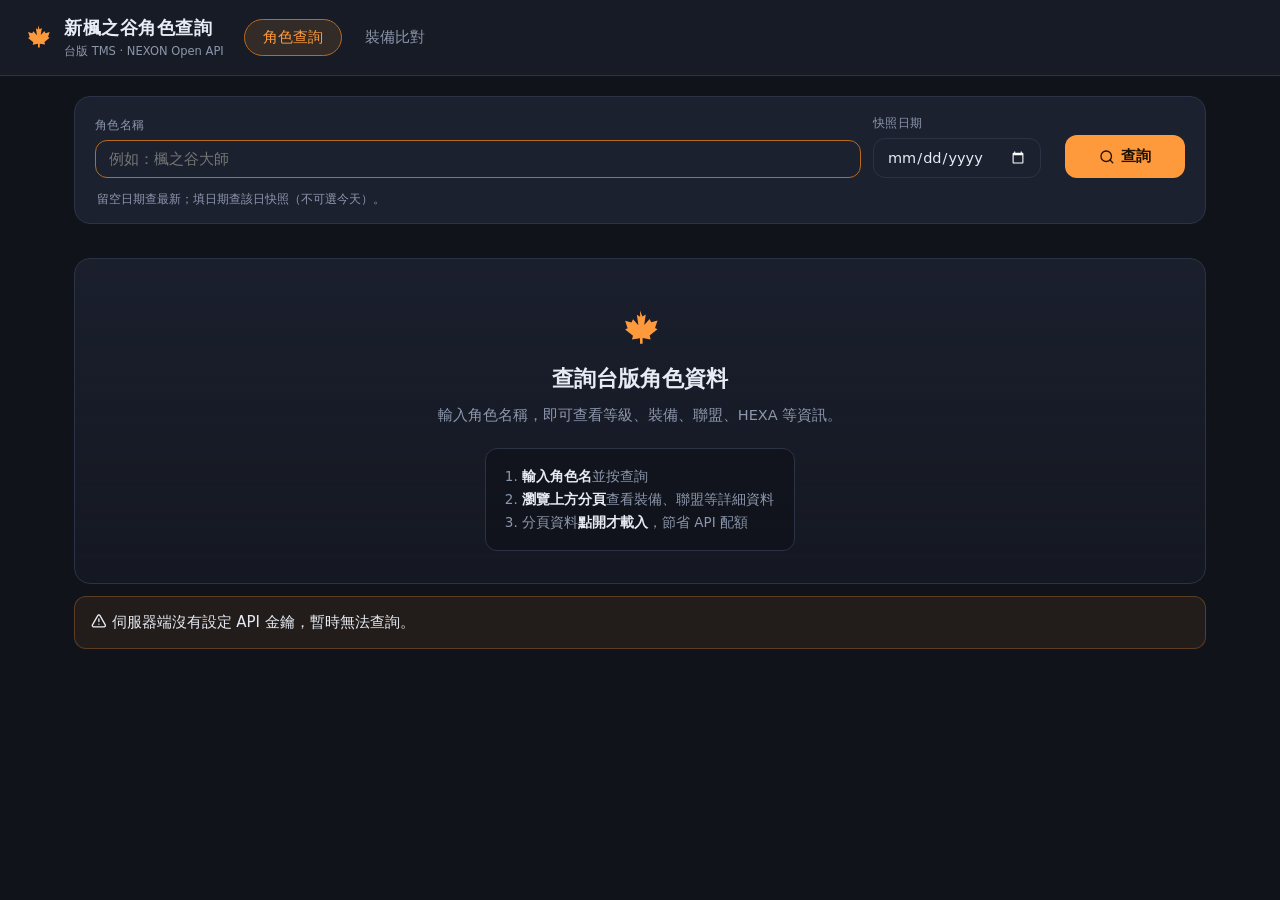
<file: docs/index.html>
<!DOCTYPE html>
<html lang="zh-Hant">
<head>
<meta charset="utf-8">
<meta name="viewport" content="width=device-width, initial-scale=1">
<title>新楓之谷角色查詢 · TMS</title>
<link rel="stylesheet" href="style.css">
</head>
<body>

<!-- 圖示 sprite。Lucide (ISC) + 自繪楓葉；描邊統一 currentColor，跟著文字顏色走 -->
<svg width="0" height="0" style="position:absolute" aria-hidden="true" focusable="false">
  <symbol id="i-leaf" viewBox="0 0 24 24">
    <path d="M12 21v-3.2l-4.6.8.6-2.2-4.5-3.6 1.4-.7-1.4-4.3 3.6 1 .9-1.8 3.1 3.4-.9-6 1.9 1.1L12 2l1.4 3.4 1.9-1.1-.9 6 3.1-3.4.9 1.8 3.6-1-1.4 4.3 1.4.7-4.5 3.6.6 2.2-4.6-.8V21z"/>
  </symbol>
  <symbol id="i-search" viewBox="0 0 24 24">
    <circle cx="11" cy="11" r="8"/><path d="m21 21-4.3-4.3"/>
  </symbol>
  <symbol id="i-settings" viewBox="0 0 24 24">
    <circle cx="12" cy="12" r="3"/>
    <path d="M19.4 15a1.65 1.65 0 0 0 .33 1.82l.06.06a2 2 0 0 1-2.83 2.83l-.06-.06a1.65 1.65 0 0 0-1.82-.33 1.65 1.65 0 0 0-1 1.51V21a2 2 0 0 1-4 0v-.09A1.65 1.65 0 0 0 9 19.4a1.65 1.65 0 0 0-1.82.33l-.06.06a2 2 0 0 1-2.83-2.83l.06-.06a1.65 1.65 0 0 0 .33-1.82 1.65 1.65 0 0 0-1.51-1H3a2 2 0 0 1 0-4h.09A1.65 1.65 0 0 0 4.6 9a1.65 1.65 0 0 0-.33-1.82l-.06-.06a2 2 0 0 1 2.83-2.83l.06.06a1.65 1.65 0 0 0 1.82.33H9a1.65 1.65 0 0 0 1-1.51V3a2 2 0 0 1 4 0v.09a1.65 1.65 0 0 0 1 1.51 1.65 1.65 0 0 0 1.82-.33l.06-.06a2 2 0 0 1 2.83 2.83l-.06.06a1.65 1.65 0 0 0-.33 1.82V9a1.65 1.65 0 0 0 1.51 1H21a2 2 0 0 1 0 4h-.09a1.65 1.65 0 0 0-1.51 1z"/>
  </symbol>
  <symbol id="i-swap" viewBox="0 0 24 24">
    <path d="M8 3 4 7l4 4"/><path d="M4 7h16"/><path d="m16 21 4-4-4-4"/><path d="M20 17H4"/>
  </symbol>
  <symbol id="i-pointer" viewBox="0 0 24 24">
    <path d="M14 10V9a2 2 0 0 0-2-2a2 2 0 0 0-2 2v1"/>
    <path d="M10 9.5V4a2 2 0 0 0-2-2a2 2 0 0 0-2 2v10"/>
    <path d="M18 11v-1a2 2 0 0 0-2-2a2 2 0 0 0-2 2"/>
    <path d="M18 11a2 2 0 1 1 4 0v3a8 8 0 0 1-8 8h-2c-2.8 0-4.5-.86-5.99-2.34l-3.6-3.6a2 2 0 0 1 2.83-2.82L7 15"/>
  </symbol>
  <symbol id="i-calendar" viewBox="0 0 24 24">
    <rect width="18" height="18" x="3" y="4" rx="2"/><path d="M16 2v4M8 2v4M3 10h18"/>
  </symbol>
  <symbol id="i-refresh" viewBox="0 0 24 24">
    <path d="M3 12a9 9 0 0 1 9-9 9.75 9.75 0 0 1 6.74 2.74L21 8"/><path d="M21 3v5h-5"/>
    <path d="M21 12a9 9 0 0 1-9 9 9.75 9.75 0 0 1-6.74-2.74L3 16"/><path d="M8 16H3v5"/>
  </symbol>
  <symbol id="i-heart" viewBox="0 0 24 24">
    <path d="M19 14c1.49-1.46 3-3.21 3-5.5A5.5 5.5 0 0 0 16.5 3c-1.76 0-3 .5-4.5 2-1.5-1.5-2.74-2-4.5-2A5.5 5.5 0 0 0 2 8.5c0 2.3 1.5 4.05 3 5.5l7 7Z"/>
  </symbol>
  <symbol id="i-share" viewBox="0 0 24 24">
    <circle cx="18" cy="5" r="3"/><circle cx="6" cy="12" r="3"/><circle cx="18" cy="19" r="3"/>
    <path d="m8.6 13.5 6.8 4M15.4 6.5l-6.8 4"/>
  </symbol>
  <symbol id="i-warn" viewBox="0 0 24 24">
    <path d="m21.73 18-8-14a2 2 0 0 0-3.48 0l-8 14A2 2 0 0 0 4 21h16a2 2 0 0 0 1.73-3Z"/>
    <path d="M12 9v4M12 17h.01"/>
  </symbol>
</svg>


<header class="topbar">
  <div class="brand">
    <svg class="ico ico-fill leaf" aria-hidden="true"><use href="#i-leaf"/></svg>
    <div>
      <h1>新楓之谷角色查詢</h1>
      <p class="sub">台版 TMS · NEXON Open API</p>
    </div>
  </div>

  <nav class="nav">
    <button type="button" class="navbtn active" data-view="character">角色查詢</button>
    <button type="button" class="navbtn" data-view="compare">裝備比對</button>
  </nav>

  <div class="topright">
    <span id="quota" class="quota" title="今日已用的 API 次數"></span>
    <button id="keyBtn" class="ghost" type="button" title="設定 NEXON Open API 金鑰">
      <svg class="ico" aria-hidden="true"><use href="#i-settings"/></svg> API 金鑰
    </button>
  </div>
</header>

<!-- ============================ 角色查詢 ============================ -->
<div id="view-character" class="view active">

  <section class="controls">
    <div class="search-card">
      <form id="searchForm" autocomplete="off">
        <label class="grow search-name">
          <span>角色名稱</span>
          <input id="nameInput" type="text" placeholder="例如：楓之谷大師" spellcheck="false" required autofocus>
        </label>
        <label class="search-date">
          <span>快照日期</span>
          <input id="dateInput" type="date">
        </label>
        <button type="submit" id="goBtn" class="search-btn">
          <svg class="ico" aria-hidden="true"><use href="#i-search"/></svg> 查詢
        </button>
      </form>
      <p class="hint search-note">留空日期查最新；填日期查該日快照（不可選今天）。</p>
    </div>

    <div id="history" class="history"></div>
  </section>

  <main>
    <div id="welcome" class="welcome">
      <div class="welcome-icon" aria-hidden="true"><svg class="ico ico-fill" aria-hidden="true"><use href="#i-leaf"/></svg></div>
      <h2>查詢台版角色資料</h2>
      <p class="welcome-lead">輸入角色名稱，即可查看等級、裝備、聯盟、HEXA 等資訊。</p>
      <ol class="welcome-steps">
        <li><strong>輸入角色名</strong>並按查詢</li>
        <li><strong>瀏覽上方分頁</strong>查看裝備、聯盟等詳細資料</li>
        <li>分頁資料<strong>點開才載入</strong>，節省 API 配額</li>
      </ol>
    </div>
    <div id="status" class="status"></div>
    <div id="result" hidden></div>
  </main>

</div>

<!-- ============================ 裝備比對 ============================ -->
<div id="view-compare" class="view">

  <section class="controls">
    <div class="search-card">
      <form id="cmpForm" autocomplete="off">
        <label class="grow search-name">
          <span>角色 A</span>
          <input id="cmpA" type="text" list="cmpNames" placeholder="輸入角色名稱" spellcheck="false" required>
        </label>
        <label class="grow search-name">
          <span>角色 B</span>
          <input id="cmpB" type="text" list="cmpNames" placeholder="輸入角色名稱" spellcheck="false" required>
        </label>
        <button type="submit" id="cmpGo" class="search-btn">
          <svg class="ico" aria-hidden="true"><use href="#i-swap"/></svg> 比對
        </button>
      </form>
      <datalist id="cmpNames"></datalist>

      <div class="board-tools" id="cmpSetRow" hidden>
        <label>
          <span>角色 A 的裝備頁</span>
          <select id="cmpSetA"></select>
        </label>
        <label>
          <span>角色 B 的裝備頁</span>
          <select id="cmpSetB"></select>
        </label>
      </div>

      <div class="board-tools">
        <label>
          <span>多格欄位配對</span>
          <select id="cmpPair">
            <option value="value">同類欄位依名稱配對（戒指／墜飾等）</option>
            <option value="name">同一件裝備對比</option>
            <option value="slot">依欄位編號</option>
          </select>
        </label>
        <label>
          <span>只顯示</span>
          <select id="cmpFilter">
            <option value="all">全部欄位</option>
            <option value="diff">有差異的欄位</option>
            <option value="both">兩邊都有裝備</option>
          </select>
        </label>
        <span id="cmpCost" class="exp-cost"></span>
      </div>

      <div class="board-tools chks">
        <span class="chks-label">逐格比對要顯示</span>
        <label class="chk"><input type="checkbox" id="cmpShowPot" checked><span>潛能明細</span></label>
        <label class="chk"><input type="checkbox" id="cmpShowSwap" checked><span>換裝細項</span></label>
        <label class="chk"><input type="checkbox" id="cmpShowTail" checked><span>圖騰／拼圖</span></label>
      </div>

      <p class="hint">
        逐格比對兩位角色的裝備：星力、潛能等級、卷軸次數與數值總和。
        每位角色需 4 次 API（ocid、基本、能力值、裝備），抓過就留在本次工作階段。
      </p>
    </div>
  </section>

  <main>
    <div id="cmpStatus" class="status"></div>
    <div id="cmpResult"></div>
  </main>

</div>

<!-- ============================ 裝備詳情 ============================ -->
<div id="itemModal" class="modal" hidden>
  <div class="tipbox" id="itemTip"></div>
</div>

<!-- ============================ 金鑰 ============================ -->
<div id="keyModal" class="modal" hidden>
  <div class="modal-box">
    <h2>NEXON Open API 金鑰</h2>
    <p class="modal-note">
      到 <a href="https://openapi.nexon.com" target="_blank" rel="noopener">openapi.nexon.com</a>
      → <b>My Applications</b> → 註冊應用程式 → 遊戲選 <b>MapleStory(TW)</b>。<br>
      金鑰只會存在本機 <code>apikey.txt</code>。
    </p>
    <input id="keyInput" type="password" placeholder="live_xxxx… 或 test_xxxx…" spellcheck="false">
    <p id="keyState" class="key-state"></p>
    <div class="modal-actions">
      <button type="button" class="ghost" id="cacheClear">清空快取</button>
      <span style="flex:1"></span>
      <button type="button" class="ghost" id="keyCancel">關閉</button>
      <button type="button" id="keySave">儲存</button>
    </div>
  </div>
</div>

<script src="app.js"></script>
</body>
</html>
</file>
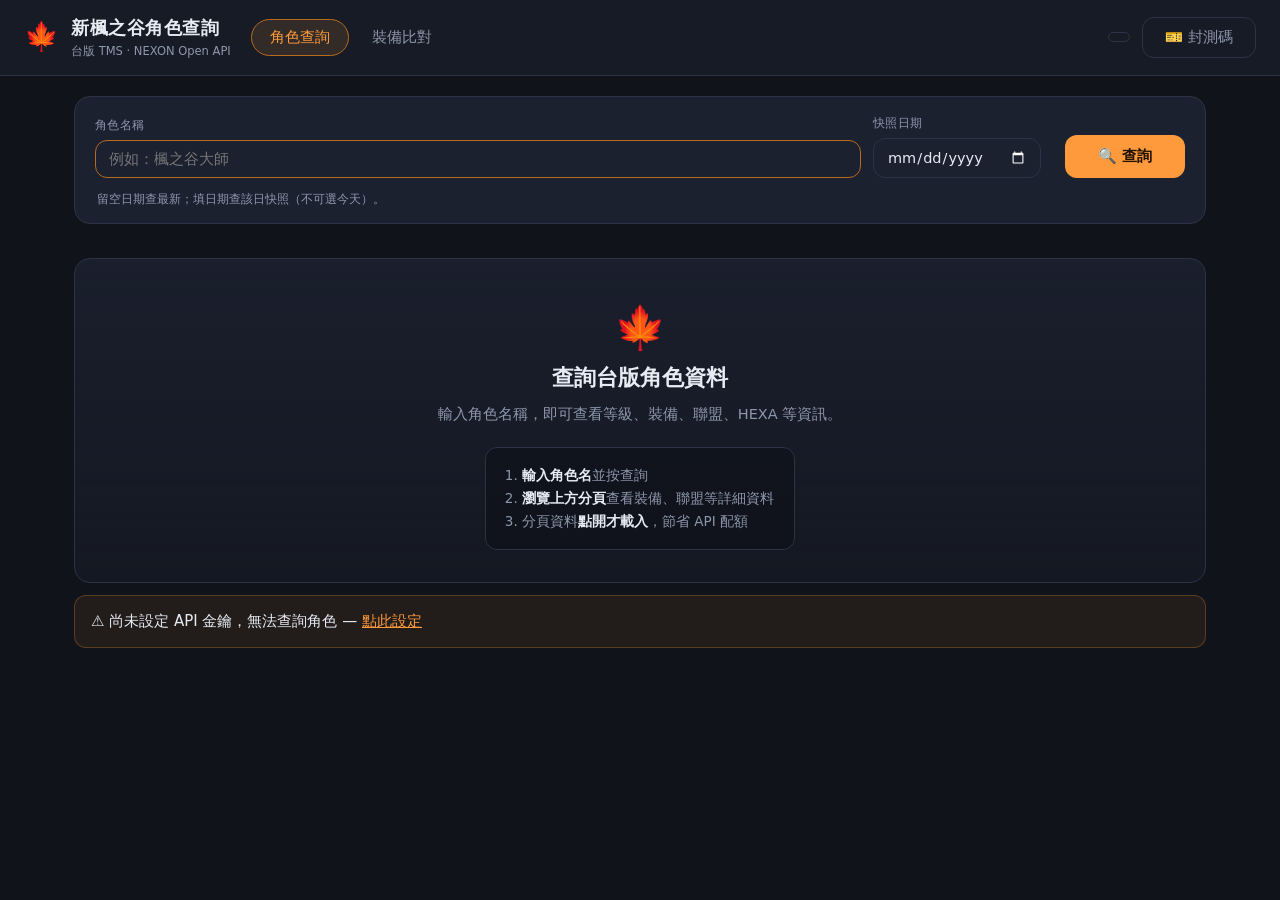
<file: static/index.html>
<!DOCTYPE html>
<html lang="zh-Hant">
<head>
<meta charset="utf-8">
<meta name="viewport" content="width=device-width, initial-scale=1">
<title>新楓之谷角色查詢 · TMS</title>
<link rel="stylesheet" href="style.css">
</head>
<body>

<header class="topbar">
  <div class="brand">
    <span class="leaf">🍁</span>
    <div>
      <h1>新楓之谷角色查詢</h1>
      <p class="sub">台版 TMS · NEXON Open API</p>
    </div>
  </div>

  <nav class="nav">
    <button type="button" class="navbtn active" data-view="character">角色查詢</button>
    <button type="button" class="navbtn" data-view="compare">裝備比對</button>
  </nav>

  <div class="topright">
    <span id="quota" class="quota" title="今日已用的 API 次數"></span>
    <button id="keyBtn" class="ghost" type="button" title="設定 NEXON Open API 金鑰">⚙ API 金鑰</button>
  </div>
</header>

<!-- ============================ 角色查詢 ============================ -->
<div id="view-character" class="view active">

  <section class="controls">
    <div class="search-card">
      <form id="searchForm" autocomplete="off">
        <label class="grow search-name">
          <span>角色名稱</span>
          <input id="nameInput" type="text" placeholder="例如：楓之谷大師" spellcheck="false" required autofocus>
        </label>
        <label class="search-date">
          <span>快照日期</span>
          <input id="dateInput" type="date">
        </label>
        <button type="submit" id="goBtn" class="search-btn">🔍 查詢</button>
      </form>
      <p class="hint search-note">留空日期查最新；填日期查該日快照（不可選今天）。</p>
    </div>

    <div id="history" class="history"></div>
  </section>

  <main>
    <div id="welcome" class="welcome">
      <div class="welcome-icon" aria-hidden="true">🍁</div>
      <h2>查詢台版角色資料</h2>
      <p class="welcome-lead">輸入角色名稱，即可查看等級、裝備、聯盟、HEXA 等資訊。</p>
      <ol class="welcome-steps">
        <li><strong>輸入角色名</strong>並按查詢</li>
        <li><strong>瀏覽上方分頁</strong>查看裝備、聯盟等詳細資料</li>
        <li>分頁資料<strong>點開才載入</strong>，節省 API 配額</li>
      </ol>
    </div>
    <div id="status" class="status"></div>
    <div id="result" hidden></div>
  </main>

</div>

<!-- ============================ 裝備比對 ============================ -->
<div id="view-compare" class="view">

  <section class="controls">
    <div class="search-card">
      <form id="cmpForm" autocomplete="off">
        <label class="grow search-name">
          <span>角色 A</span>
          <input id="cmpA" type="text" list="cmpNames" placeholder="輸入角色名稱" spellcheck="false" required>
        </label>
        <label class="grow search-name">
          <span>角色 B</span>
          <input id="cmpB" type="text" list="cmpNames" placeholder="輸入角色名稱" spellcheck="false" required>
        </label>
        <button type="submit" id="cmpGo" class="search-btn">⇄ 比對</button>
      </form>
      <datalist id="cmpNames"></datalist>

      <div class="board-tools">
        <label>
          <span>多格欄位配對</span>
          <select id="cmpPair">
            <option value="value">同類欄位依名稱配對（戒指／墜飾等）</option>
            <option value="name">同一件裝備對比</option>
            <option value="slot">依欄位編號</option>
          </select>
        </label>
        <label>
          <span>只顯示</span>
          <select id="cmpFilter">
            <option value="all">全部欄位</option>
            <option value="diff">有差異的欄位</option>
            <option value="both">兩邊都有裝備</option>
          </select>
        </label>
        <span id="cmpCost" class="exp-cost"></span>
      </div>

      <p class="hint">
        逐格比對兩位角色的裝備：星力、潛能等級、卷軸次數與數值總和。
        每位角色需 4 次 API（ocid、基本、能力值、裝備），抓過就留在本次工作階段。
      </p>
    </div>
  </section>

  <main>
    <div id="cmpStatus" class="status"></div>
    <div id="cmpResult"></div>
  </main>

</div>

<!-- ============================ 裝備詳情 ============================ -->
<div id="itemModal" class="modal" hidden>
  <div class="tipbox" id="itemTip"></div>
</div>

<!-- ============================ 金鑰 ============================ -->
<div id="keyModal" class="modal" hidden>
  <div class="modal-box">
    <h2>NEXON Open API 金鑰</h2>
    <p class="modal-note">
      到 <a href="https://openapi.nexon.com" target="_blank" rel="noopener">openapi.nexon.com</a>
      → <b>My Applications</b> → 註冊應用程式 → 遊戲選 <b>MapleStory(TW)</b>。<br>
      金鑰只會存在本機 <code>apikey.txt</code>。
    </p>
    <input id="keyInput" type="password" placeholder="live_xxxx… 或 test_xxxx…" spellcheck="false">
    <p id="keyState" class="key-state"></p>
    <div class="modal-actions">
      <button type="button" class="ghost" id="cacheClear">清空快取</button>
      <span style="flex:1"></span>
      <button type="button" class="ghost" id="keyCancel">關閉</button>
      <button type="button" id="keySave">儲存</button>
    </div>
  </div>
</div>

<script src="app.js"></script>
</body>
</html>
</file>
<file: docs/style.css>
:root {
  --bg: #10131a;
  --bg-soft: #171b25;
  --card: #1c2130;
  --card-hi: #232937;
  --line: #2c3346;
  --text: #e7ebf3;
  --muted: #8d97ac;
  --accent: #ff9a3c;
  --accent-dim: #b86a1f;
  --good: #62d18a;
  --warn: #ffc857;
  --bad: #ff6b6b;
  --radius: 12px;

  /* 捲軸拇指。3.16:1 對 --bg，過非文字元件的 3:1 門檻 —— 捲軸是控制項，
     太淡就變成看得到卻找不到的東西。hover 沿用 --muted。 */
  --scroll-thumb: #5a6579;
  --scroll-thumb-hover: var(--muted);
}

* { box-sizing: border-box; }

/* 系統開了「減少動態效果」就別再動。前庭功能敏感的人看到轉場會不舒服，
   而這個站的動畫都只是點綴，拿掉不影響任何功能。
   不用 0s 是因為有些瀏覽器會直接跳過 transitionend 事件。 */
@media (prefers-reduced-motion: reduce) {
  *, *::before, *::after {
    animation-duration: .01ms !important;
    animation-iteration-count: 1 !important;
    transition-duration: .01ms !important;
    scroll-behavior: auto !important;
  }
}

/* 本檔用 .modal 等類別設了 display，權重與瀏覽器預設的
   [hidden]{display:none} 相同，而作者樣式優先 —— 會讓 hidden 屬性失效。
   這條把 hidden 的效力補回來，別移除。 */
[hidden] { display: none !important; }

body {
  margin: 0;
  background: var(--bg);
  color: var(--text);
  font-family: "Segoe UI", "Microsoft JhengHei", system-ui, sans-serif;
  font-size: 15px;
  line-height: 1.55;
}

a { color: var(--accent); }

/* ---------- 捲軸 ---------- */

/* 自捲容器吃的是作業系統的預設捲軸 —— Windows 上是一條淺灰粗桿，兩端
   還各有一顆箭頭鈕，壓在暗色底上像貼了張白紙。整站統一改細、改暗，
   箭頭鈕拿掉。

   兩套機制不能同時下。只要設了標準的 scrollbar-width／scrollbar-color，
   Chrome 就整個忽略 ::-webkit-scrollbar 偽元素改走原生捲軸 —— 實測箭頭鈕
   還在、顏色也不是指定的那個。所以用 @supports 把標準屬性隔離給沒有
   ::-webkit-scrollbar 的瀏覽器（Firefox），Chrome／Safari 走偽元素那套。 */
@supports not selector(::-webkit-scrollbar) {
  * { scrollbar-width: thin; }
  :root { scrollbar-color: var(--scroll-thumb) transparent; }
}

::-webkit-scrollbar { width: 10px; height: 10px; }
::-webkit-scrollbar-track { background: transparent; }
::-webkit-scrollbar-thumb {
  background: var(--scroll-thumb);
  border-radius: 99px;
  /* 透明外框把拇指縮成 4px 細條，但命中範圍仍是完整的 10px —— 
     直接把軌道做細的話滑鼠很難抓得到。 */
  border: 3px solid transparent;
  background-clip: padding-box;
}
::-webkit-scrollbar-thumb:hover { background: var(--scroll-thumb-hover); background-clip: padding-box; }
/* 兩端的箭頭鈕。這東西最醜，而且現在沒人用它捲。
   display:none 有些版本不吃，尺寸歸零比較保險，兩個都下。 */
::-webkit-scrollbar-button { display: none; width: 0; height: 0; }
::-webkit-scrollbar-corner { background: transparent; }

/* ---------- 總覽的兩欄 ---------- */

/* 屬性面板只有 640px 寬，桌機上右邊整片空著。並排之後跟遊戲裡兩個視窗
   開在一起的感覺一樣。900px 以下疊回上下 —— 兩個面板各自都需要空間，
   硬擠成兩欄會把裝備格子壓到按不到。 */
.ov-cols { display: grid; gap: 16px; align-items: start; }
.ov-col { min-width: 0; }

@media (min-width: 900px) {
  .ov-cols { grid-template-columns: minmax(0, 1.06fr) minmax(0, 1fr); }
  /* 並排時讓兩欄自己分寬度，各自的 max-width 會擠出一塊空隙 */
  .ov-cols .gpanel { max-width: none; }
}

/* ---------- HEXA 矩陣（六邊形版面）---------- */

/* viewBox 負責縮放，所以同一份座標在 1100px 與 375px 都放得下 ——
   不用為手機另寫一套版面。 */
.hexmx-wrap { max-width: 620px; }
.hexmx { width: 100%; height: auto; display: block; }

/* 四種核心各一個色相，實心填滿不描邊 —— 這一張圖只有兩種資訊：
   顏色（哪一類）與數字（幾級），所以形狀本身要夠實，不要再加線條。 */
.hexmx-hex { stroke: none; }
.hexmx-hex.t0 { fill: #6b52c9; }   /* 技能 紫 */
.hexmx-hex.t1 { fill: #b0537f; }   /* 精通 洋紅 */
.hexmx-hex.t2 { fill: #3a7ca5; }   /* 強化 藍 */
.hexmx-hex.t3 { fill: #6b7280; }   /* 共用 銀 */

/* 沒開的格子用同色系的暗版，看得出是同一叢集但還沒開 */
.hexmx-slot.locked .hexmx-hex.t0 { fill: #35304f; }
.hexmx-slot.locked .hexmx-hex.t1 { fill: #4a3040; }
.hexmx-slot.locked .hexmx-hex.t2 { fill: #2b4152; }
.hexmx-slot.locked .hexmx-hex.t3 { fill: #3a3f4b; }
.hexmx-lock { fill: none; stroke: rgba(255, 255, 255, .38); stroke-width: 4; }
.hexmx-lockarc { fill: none; stroke: rgba(255, 255, 255, .38); stroke-width: 4; }

/* 圖示的暗底方框。六邊形是實心飽和色，彩色圖示直接壓上去會糊在一起 */
.hexmx-plate { fill: rgba(8, 10, 16, .78); }

/* 等級徽章壓在六邊形上緣 */
.hexmx-lvbg { fill: rgba(8, 10, 16, .88); }
.hexmx-lv { fill: #eef1f7; font-size: 21px; font-weight: 700; }

/* 可點的格子。SVG 沒有 button 語意，鍵盤焦點要自己畫出來 */
.hexmx-slot.clickable { cursor: pointer; }
.hexmx-slot.clickable:focus { outline: none; }
.hexmx-slot.clickable:focus-visible .hexmx-hex {
  stroke: var(--accent);
  stroke-width: 5;
}

/* 彈窗裡的核心資訊 */
.hexa-tiptags { justify-content: center; margin-bottom: 10px; }
.tip-line { font-size: 13px; text-align: center; margin: 6px 0; }
.tip-sub { font-size: 12px; color: var(--muted); margin: 12px 0 6px; }

/* 滑鼠移上去給一點回饋 —— 每一格都有 <title>，停著就看得到核心名稱 */
.hexmx-slot { cursor: help; }
.hexmx-slot:hover .hexmx-hex { filter: brightness(1.35); }

/* ---------- 面板頂層分頁（裝備／寵物）---------- */

/* 跟預設組共用 presetTabs 的邏輯，但外觀要分得開 —— 兩層都做成膠囊
   按鈕的話看不出誰是誰的上層。這一層用底線分頁，跟主分頁列同一種語彙。 */
.gtabs > .pset-bar {
  gap: 2px;
  border-bottom: 1px solid var(--line);
  margin-bottom: 12px;
}
.gtabs > .pset-bar > .pset {
  background: none;
  border: 0;
  border-bottom: 2px solid transparent;
  border-radius: 8px 8px 0 0;
  padding: 8px 16px;
  font-size: 13.5px;
  margin-bottom: -1px;
}
.gtabs > .pset-bar > .pset:hover {
  background: rgba(255, 255, 255, .03);
  border-color: transparent;
}
.gtabs > .pset-bar > .pset.active {
  color: var(--accent);
  border-bottom-color: var(--accent);
  background: rgba(255, 154, 60, .08);
}

/* ---------- 寵物面板 ---------- */

/* 排法照遊戲的 PET 視窗：一隻寵物一個 2×2 區塊，中間夾名字。
   auto-fill 讓寬螢幕三隻並排、窄螢幕自己換行。 */
.petgrid {
  display: grid;
  grid-template-columns: repeat(auto-fill, minmax(150px, 1fr));
  gap: 10px;
}
.petblk {
  display: grid;
  gap: 6px;
  padding: 8px;
  background: var(--bg-soft);
  border: 1px solid var(--line);
  border-radius: 10px;
  min-width: 0;
}
/* 格子固定 62px 置中，不跟著區塊寬度長大。.eqcell 有 aspect-ratio: 1，
   用 1fr 的話窄螢幕一欄時會撐成 139px 高、裡面只有 30px 的圖 ——
   掃描器會判成空白破洞（門檻 60px），而且看起來也確實是一大塊空的。
   遊戲的格子本來就是固定尺寸。 */
.petblk-row {
  display: grid;
  grid-template-columns: repeat(2, minmax(0, 62px));
  justify-content: center;
  gap: 6px;
}
.petblk-name {
  text-align: center;
  font-size: 12px;
  font-weight: 600;
  padding: 3px 6px;
  background: var(--card);
  border-radius: 99px;
  /* 寵物名字可能很長，撐開會把兩欄格子擠歪 */
  overflow: hidden;
  text-overflow: ellipsis;
  white-space: nowrap;
}
/* 沒有的技能格子照樣留著，三隻寵物的下排才對得齊 */
.petblk .eqcell.empty .eq-slotname { font-size: 8.5px; letter-spacing: .3px; }

/* ---------- 內在潛能：等級顏色橫條 ---------- */

/* 顏色照遊戲 ABILITY 面板：傳說綠、罕見橘、稀有紫、特殊藍。
   一律用暗字，四個底色對 #0d1017 都在 7:1 以上（紫色特意選淡一階的
   #a78bfa，原本的 #8b5cf6 只有 4.49:1，壓在門檻上）。 */
.abars { display: grid; gap: 6px; }
.abar {
  display: flex;
  align-items: baseline;
  gap: 10px;
  padding: 8px 12px;
  border-radius: 8px;
  color: #0d1017;
}
/* 等級也用文字寫出來。只靠顏色分等級的話色覺障礙的人讀不到 */
.abar-grade {
  flex: 0 0 auto;
  font-size: 11px;
  font-weight: 700;
  opacity: .72;
}
.abar-text { font-size: 13.5px; font-weight: 600; min-width: 0; }

.ab-legend  { background: #3fbf6a; }
.ab-unique  { background: #e0902a; }
.ab-rare    { background: #a78bfa; }
.ab-special { background: #38bdf8; }

/* ---------- 性向雷達圖 ---------- */

.radar-wrap { max-width: 340px; }
.radar { width: 100%; height: auto; display: block; overflow: visible; }
.radar-grid { fill: none; stroke: var(--line); stroke-width: 1; }
.radar-area {
  fill: rgba(255, 154, 60, .22);
  stroke: var(--accent);
  stroke-width: 2;
  stroke-linejoin: round;
}
.radar-dot { fill: var(--accent); }
.radar-label { fill: var(--muted); font-size: 11px; }

/* ---------- 身分資訊 chip ---------- */

.idchips { display: flex; flex-wrap: wrap; gap: 8px; }
.idchip {
  display: inline-flex;
  align-items: baseline;
  gap: 7px;
  padding: 6px 12px;
  background: var(--card);
  border: 1px solid var(--line);
  border-radius: 99px;
  min-width: 0;
}
.idchip-k { font-size: 11px; color: var(--muted); white-space: nowrap; }
.idchip-v { font-size: 13.5px; font-weight: 600; word-break: break-all; }

/* ---------- 圖示 ---------- */

/* 尺寸跟著字級走（em），所以同一顆圖示放進大按鈕或小提示都自己對齊。
   currentColor 讓它跟著文字變色 —— 按鈕 hover、警告轉紅都不用另外寫。 */
.ico {
  width: 1.05em;
  height: 1.05em;
  flex: 0 0 auto;
  vertical-align: -.14em;
  fill: none;
  stroke: currentColor;
  stroke-width: 2;
  stroke-linecap: round;
  stroke-linejoin: round;
}
/* 楓葉是實心的，描邊反而糊成一團 */
.ico-fill { fill: currentColor; stroke: none; }

/* 圖示＋文字的按鈕：用 inline-flex 讓兩者垂直置中，
   不然中日文字的基線跟圖示對不齊，會看起來歪一格。 */
button .ico { vertical-align: 0; }
.search-btn, #keyBtn, .hero-refresh {
  display: inline-flex;
  align-items: center;
  justify-content: center;
  gap: 6px;
}
/* iconText() 補的那個空白在 flex 容器裡會被收掉（匿名 flex 項目的
   前導空白依規範摺疊），所以按鈕靠 gap；純文字容器如 .tabs-hint
   不是 flex，就靠那個空白。兩邊都不會變成雙倍間距。 */

/* ---------- 頁首 ---------- */

.topbar {
  display: flex;
  align-items: center;
  gap: 20px;
  padding: 14px 24px;
  background: var(--bg-soft);
  border-bottom: 1px solid var(--line);
  flex-wrap: wrap;
}

.brand { display: flex; align-items: center; gap: 12px; }
.leaf { width: 28px; height: 28px; color: var(--accent); }
.topbar h1 { margin: 0; font-size: 18px; letter-spacing: .5px; }
.sub { margin: 1px 0 0; font-size: 11.5px; color: var(--muted); }

.topright { margin-left: auto; display: flex; align-items: center; gap: 12px; }
.quota {
  font-size: 12px;
  color: var(--muted);
  font-variant-numeric: tabular-nums;
  padding: 4px 10px;
  border: 1px solid var(--line);
  border-radius: 99px;
  white-space: nowrap;
}
/* JS 填入內容前它是空的，別讓空膠囊先閃一下 */
.quota:empty { display: none; }
.quota.warn { color: var(--warn); border-color: var(--warn); }
.quota.bad  { color: var(--bad);  border-color: var(--bad); }

#keyBtn.no-key {
  color: var(--warn);
  border-color: var(--warn);
}

.nav { display: flex; gap: 4px; }
.navbtn {
  background: transparent;
  border: 1px solid transparent;
  color: var(--muted);
  padding: 8px 18px;
  border-radius: 99px;
  font-weight: 500;
  font-size: 14.5px;
}
.navbtn:hover { color: var(--text); filter: none; }
.navbtn.active {
  background: rgba(255, 154, 60, .12);
  border-color: var(--accent-dim);
  color: var(--accent);
}

.view { display: none; }
.view.active { display: block; }

/* ---------- 搜尋列 ---------- */

.controls {
  padding: 20px 24px 4px;
  max-width: 1180px;
  margin: 0 auto;
  width: 100%;
}

.search-card {
  background: var(--card);
  border: 1px solid var(--line);
  border-radius: 16px;
  padding: 18px 20px 14px;
}

.search-card form {
  display: flex;
  gap: 12px;
  flex-wrap: wrap;
  align-items: flex-end;
}

.search-name input {
  font-size: 16px;
  padding: 12px 14px;
}

.search-date {
  flex: 0 0 168px;
}

.search-date input[type=date] {
  width: 100%;
}

.search-btn {
  padding: 12px 26px;
  font-size: 15px;
  min-width: 120px;
  margin-left: 12px;
}

.search-note {
  margin: 12px 2px 0;
}

.controls label { display: flex; flex-direction: column; gap: 5px; }
.controls label.grow { flex: 1 1 260px; }
.controls label > span { font-size: 11.5px; color: var(--muted); letter-spacing: .4px; }

input[type=text], input[type=date], input[type=password], select {
  background: var(--card);
  border: 1px solid var(--line);
  color: var(--text);
  padding: 10px 13px;
  border-radius: var(--radius);
  font-size: 14.5px;
  font-family: inherit;
  outline: none;
}
input:focus, select:focus { border-color: var(--accent-dim); }
input[type=date] { color-scheme: dark; }
.controls label.grow input { width: 100%; }

button {
  background: var(--accent);
  color: #201200;
  border: 0;
  padding: 10px 22px;
  border-radius: var(--radius);
  font-size: 14.5px;
  font-weight: 600;
  font-family: inherit;
  cursor: pointer;
}
button:hover { filter: brightness(1.08); }
button:disabled { opacity: .5; cursor: default; filter: none; }

/* 鍵盤焦點。input/select 上面設了 outline:none，按鈕則本來就沒有樣式 ——
   滑鼠使用者無感，但用 Tab 走的人完全看不出焦點在哪。:focus-visible 只在
   鍵盤操作時觸發，所以補回來不會讓滑鼠點擊多出一圈框。 */
:focus-visible {
  outline: 2px solid var(--accent);
  outline-offset: 2px;
}
/* 有自己圓角的元件，外框跟著圓才不會出現方角套圓角 */
button:focus-visible,
input:focus-visible,
select:focus-visible { border-radius: var(--radius); }
.tab:focus-visible { border-radius: 8px 8px 0 0; }
.navbtn:focus-visible,
.quota:focus-visible { border-radius: 99px; }

button.ghost {
  background: transparent;
  color: var(--muted);
  border: 1px solid var(--line);
  font-weight: 500;
}
button.ghost:hover { color: var(--text); border-color: var(--accent-dim); }

.hint { color: var(--muted); font-size: 12px; margin: 12px 2px 0; }
/* 註解後面直接接卡片列時，卡片會貼著文字，補一點呼吸空間 */
.hint + .items { margin-top: 10px; }

main {
  max-width: 1180px;
  margin: 0 auto;
  padding: 8px 24px 60px;
  width: 100%;
}

.welcome {
  text-align: center;
  padding: 48px 24px 32px;
  margin: 8px 0 12px;
  background: linear-gradient(180deg, rgba(28, 33, 48, .85), rgba(28, 33, 48, .35));
  border: 1px solid var(--line);
  border-radius: 16px;
}
.welcome-icon { font-size: 42px; line-height: 1; margin-bottom: 12px; color: var(--accent); }
.welcome-icon .ico { width: 42px; height: 42px; }
.welcome h2 {
  margin: 0 0 8px;
  font-size: 22px;
  font-weight: 700;
}
.welcome-lead {
  margin: 0 auto 22px;
  max-width: 480px;
  color: var(--muted);
  font-size: 14.5px;
}
.welcome-steps {
  display: inline-block;
  text-align: left;
  margin: 0;
  padding: 16px 20px 16px 36px;
  background: rgba(13, 16, 23, .55);
  border: 1px solid var(--line);
  border-radius: var(--radius);
  color: var(--muted);
  font-size: 13.5px;
  line-height: 1.7;
}
.welcome-steps strong { color: var(--text); font-weight: 600; }

.status {
  padding: 14px 16px;
  color: var(--muted);
  background: rgba(28, 33, 48, .5);
  border: 1px solid var(--line);
  border-radius: var(--radius);
  margin-bottom: 12px;
}
.status:empty { display: none; }
.status.error {
  color: var(--bad);
  border-color: rgba(255, 107, 107, .35);
  background: rgba(255, 107, 107, .08);
}
.status.info {
  color: var(--text);
  border-color: rgba(255, 154, 60, .25);
  background: rgba(255, 154, 60, .08);
}
.status .spinner {
  display: inline-block;
  width: 14px; height: 14px;
  margin-right: 9px;
  border: 2px solid var(--line);
  border-top-color: var(--accent);
  border-radius: 50%;
  animation: spin .7s linear infinite;
  vertical-align: -2px;
}
@keyframes spin { to { transform: rotate(360deg); } }

.empty { color: var(--muted); padding: 22px 2px; }

/* ---------- 排行榜表格 ---------- */

.tablewrap {
  overflow-x: auto;
  border: 1px solid var(--line);
  border-radius: var(--radius);
  background: var(--card);
}

table.rank {
  width: 100%;
  border-collapse: collapse;
  font-size: 14px;
  white-space: nowrap;
}
table.rank th {
  text-align: left;
  font-size: 11.5px;
  letter-spacing: .6px;
  color: var(--muted);
  font-weight: 600;
  padding: 11px 14px;
  border-bottom: 1px solid var(--line);
  background: var(--bg-soft);
  position: sticky;
  top: 0;
}
table.rank td {
  padding: 11px 14px;
  border-bottom: 1px solid rgba(44, 51, 70, .55);
  font-variant-numeric: tabular-nums;
}
table.rank tbody tr:last-child td { border-bottom: 0; }
table.rank tr.clickable { cursor: pointer; }
table.rank tr.clickable:hover td { background: var(--card-hi); }
td.rank-no { color: var(--accent); font-weight: 700; width: 1%; }
td.rank-name { font-weight: 600; }

/* ---------- 萌獸 ---------- */

/* API 沒有萌獸圖示，用名稱首字當識別 */
.fam-initial {
  font-size: 13px;
  font-weight: 700;
  color: var(--muted);
  text-align: center;
  line-height: 1.15;
  word-break: break-all;
}
.famcard .item-icon { width: 44px; height: 44px; }
.famcard .item-opts b { color: var(--text); }

.famslot { border-style: dashed; }
.famslot.on {
  border-style: solid;
  border-color: var(--accent-dim);
  background: rgba(255, 154, 60, .08);
}
.famslot.on .v { color: var(--accent); }
.famslot-exp { font-size: 11px; color: var(--muted); margin-top: 3px; }

/* ---------- 寵物 ---------- */

.petcard {
  background: var(--card);
  border: 1px solid var(--line);
  border-radius: var(--radius);
  padding: 16px 18px;
  margin-bottom: 14px;
}

.pet-head { display: flex; align-items: center; gap: 14px; }
.pet-icon {
  width: 56px; height: 56px;
  flex: none;
  display: grid; place-items: center;
  background: #0d1017;
  border: 1px solid var(--line);
  border-radius: 10px;
  overflow: hidden;
  color: var(--muted);
}
.pet-icon img { max-width: 44px; max-height: 44px; image-rendering: pixelated; }
.pet-head-info { min-width: 0; }
.pet-name { font-size: 17px; font-weight: 700; word-break: break-all; }
.pet-tags { display: flex; flex-wrap: wrap; gap: 6px; margin-top: 5px; }
.pet-tag {
  font-size: 11.5px;
  color: var(--muted);
  background: #0d1017;
  border: 1px solid var(--line);
  border-radius: 6px;
  padding: 2px 8px;
}
.pet-tag.type { color: var(--accent); border-color: var(--accent-dim); }

.pet-desc {
  font-size: 12px;
  color: var(--muted);
  line-height: 1.7;
  margin-top: 12px;
  padding-top: 12px;
  border-top: 1px solid var(--line);
  white-space: pre-wrap;
}

.pet-body {
  display: grid;
  grid-template-columns: repeat(auto-fit, minmax(210px, 1fr));
  gap: 14px;
  margin-top: 14px;
}
.pet-sec {
  background: rgba(13, 16, 23, .5);
  border: 1px solid var(--line);
  border-radius: 9px;
  padding: 11px 13px;
}
.pet-sec.wide { margin-top: 14px; }
.pet-sec-h {
  font-size: 11.5px;
  font-weight: 600;
  color: var(--accent);
  margin-bottom: 7px;
}
.pet-sec .hexa-skill { padding: 2px 0; }

.pet-skills { display: flex; flex-wrap: wrap; gap: 6px; }
.pet-skill {
  font-size: 11.5px;
  color: var(--text);
  background: #0d1017;
  border: 1px solid var(--line);
  border-radius: 99px;
  padding: 3px 10px;
}

/* ---------- 戰鬥力差距 ---------- */

.pwr {
  display: grid;
  grid-template-columns: 1fr auto 1fr;
  align-items: center;
  gap: 18px;
  background: linear-gradient(135deg, var(--card-hi), var(--card));
  border: 1px solid var(--line);
  border-radius: var(--radius);
  padding: 18px 22px;
  margin-bottom: 18px;
}
.pwr-side { min-width: 0; text-align: center; }
.pwr-side:first-child { text-align: right; }
.pwr-side:last-child { text-align: left; }
.pwr-name {
  font-size: 12.5px;
  color: var(--muted);
  margin-bottom: 3px;
  word-break: break-all;
}
.pwr-val {
  font-size: 21px;
  font-weight: 700;
  font-variant-numeric: tabular-nums;
  color: var(--muted);
}
.pwr-val.win { color: var(--accent); }

.pwr-mid {
  text-align: center;
  padding: 0 20px;
  border-left: 1px solid var(--line);
  border-right: 1px solid var(--line);
}
.pwr-label { font-size: 11px; color: var(--muted); letter-spacing: .5px; }
.pwr-diff {
  font-size: 26px;
  font-weight: 700;
  color: var(--good);
  font-variant-numeric: tabular-nums;
  line-height: 1.2;
}
.pwr-note { font-size: 11.5px; color: var(--muted); }

@media (max-width: 640px) {
  .pwr { grid-template-columns: 1fr; gap: 12px; }
  .pwr-side, .pwr-side:first-child, .pwr-side:last-child { text-align: center; }
  .pwr-mid {
    border-left: 0; border-right: 0;
    border-top: 1px solid var(--line);
    border-bottom: 1px solid var(--line);
    padding: 12px 0;
  }
}

/* ---------- 裝備比對 ---------- */

/* 兩邊裝備頁件數差太多時的提醒。自足樣式，不依賴其他類別 */
.cmp-warn {
  background: var(--card);
  border: 1px solid var(--line);
  border-left: 3px solid var(--warn);
  border-radius: var(--radius);
  padding: 14px 16px;
  margin-bottom: 14px;
  font-size: 12.5px;
  line-height: 1.7;
}
.cmp-warn b { color: var(--warn); display: block; margin-bottom: 4px; }
.cmp-warn div { color: var(--muted); }

.cmp-heads {
  display: grid;
  grid-template-columns: repeat(auto-fit, minmax(260px, 1fr));
  gap: 12px;
  margin-bottom: 8px;
}
.cmp-head {
  display: flex;
  gap: 14px;
  align-items: center;
  background: linear-gradient(135deg, var(--card-hi), var(--card));
  border: 1px solid var(--line);
  border-radius: var(--radius);
  padding: 14px 16px;
}
.cmp-head .hero-img {
  width: 64px; height: 64px;
  margin-bottom: 0;
  flex: none;
  font-size: 22px;
}
.cmp-head-name { font-size: 17px; font-weight: 700; word-break: break-all; }
.cmp-head-sub { font-size: 12px; color: var(--muted); }
.cmp-head-power {
  font-size: 14px;
  font-weight: 700;
  color: var(--accent);
  font-variant-numeric: tabular-nums;
  margin: 3px 0 2px;
}

.cmp-table td { vertical-align: middle; white-space: normal; }

.cmp-item { display: flex; align-items: center; gap: 9px; min-width: 0; }
.cmp-item:hover .cmp-item-name { color: var(--accent); }
.cmp-item .hicon {
  background: #0d1017;
  border: 1px solid var(--line);
  border-radius: 6px;
}
.cmp-item-info { min-width: 0; }
.cmp-item-name { font-weight: 600; font-size: 13px; word-break: break-all; }
.cmp-item-tags {
  display: flex;
  flex-wrap: wrap;
  gap: 5px;
  margin-top: 2px;
  align-items: center;
}
.cmp-star { color: var(--accent); font-size: 11px; font-weight: 700; }
.cmp-scroll { color: var(--muted); font-size: 11px; }
.cmp-none { color: #4d566d; font-size: 12.5px; }

.cmp-pot {
  font-size: 11px;
  color: var(--muted);
  margin-top: 3px;
  line-height: 1.45;
  word-break: break-all;
}
.cmp-pot.add { color: #6f7a91; }

/* ---- 換裝評估 ---- */

.cmp-note {
  display: block;
  font-size: 10.5px;
  font-weight: 400;
  color: var(--muted);
  margin-top: 1px;
}

.cmp-swap { min-width: 190px; }
.swap-badge {
  display: inline-block;
  font-size: 11.5px;
  font-weight: 700;
  padding: 2px 9px;
  border-radius: 5px;
  border: 1px solid currentColor;
}
.swap-badge.up    { color: var(--good); }
.swap-badge.down  { color: var(--bad); }
.swap-badge.mixed { color: var(--warn); }
.swap-badge.same  { color: var(--muted); }

.swap-metrics {
  display: flex;
  flex-wrap: wrap;
  gap: 4px 10px;
  margin-top: 5px;
  font-size: 11.5px;
  font-variant-numeric: tabular-nums;
}
.swap-m.up { color: var(--good); }
.swap-m.down { color: var(--bad); }
/* 潛能項目用虛線底標出來，跟裝備本身的數值區分 */
.swap-m.pot { border-bottom: 1px dotted currentColor; }

.swap-unparsed {
  font-size: 10.5px;
  color: var(--muted);
  margin-top: 4px;
}

.cmp-delta { font-weight: 700; font-variant-numeric: tabular-nums; }
.cmp-delta.up { color: var(--good); }
.cmp-delta.down { color: var(--bad); }
.cmp-delta.same { color: var(--muted); font-weight: 400; }

/* ---------- 卡片內的次要控制列 ---------- */

.board-tools {
  display: flex;
  align-items: flex-end;
  flex-wrap: wrap;
  gap: 12px;
  margin-top: 14px;
  padding-top: 14px;
  border-top: 1px solid var(--line);
}
.board-tools label { display: flex; flex-direction: column; gap: 5px; }
.board-tools label > span {
  font-size: 11.5px;
  color: var(--muted);
  letter-spacing: .4px;
}

/* ---------- 角色卡 ---------- */

.hero {
  position: relative;
  display: grid;
  grid-template-columns: 210px minmax(0, 1fr);
  gap: 26px;
  background: linear-gradient(135deg, var(--card-hi), var(--card));
  border: 1px solid var(--line);
  border-radius: 16px;
  padding: 22px 24px;
  margin-bottom: 18px;
}

/* ---- 左：身分 ---- */

.hero-id { min-width: 0; }
.hero-img {
  width: 92px; height: 92px;
  display: grid; place-items: center;
  background: #0d1017;
  border-radius: 14px;
  border: 1px solid var(--line);
  font-size: 30px;
  margin-bottom: 10px;
  overflow: hidden;
}
.hero-img img { max-width: 100%; max-height: 100%; image-rendering: pixelated; }

.hero-class { font-size: 12.5px; color: var(--muted); }
.hero-name {
  font-size: 24px;
  font-weight: 700;
  line-height: 1.2;
  margin-bottom: 6px;
  word-break: break-all;
}
.hero-sub {
  display: flex;
  flex-wrap: wrap;
  gap: 6px;
  font-size: 12px;
  margin-bottom: 14px;
}
.hero-sub > span {
  background: #0d1017;
  border: 1px solid var(--line);
  border-radius: 6px;
  padding: 2px 8px;
  color: var(--muted);
}
.hero-world { color: var(--accent) !important; border-color: var(--accent-dim) !important; }

.hero-facts { padding-top: 12px; border-top: 1px solid var(--line); }

.hero-online {
  display: flex;
  align-items: center;
  gap: 7px;
  font-size: 12.5px;
  color: var(--muted);
  margin-top: 8px;
}
.hero-online .dot {
  width: 7px; height: 7px;
  border-radius: 50%;
  background: var(--muted);
  flex: none;
}
.hero-online.on { color: var(--good); }
.hero-online.on .dot { background: var(--good); }

/* ---- 右：等級與資訊卡 ---- */

.hero-main { min-width: 0; }
.hero-lv {
  display: flex;
  align-items: baseline;
  gap: 9px;
  flex-wrap: wrap;
  margin-bottom: 8px;
}
.hero-lv b { font-size: 30px; font-weight: 700; letter-spacing: -.5px; }
.hero-rate { font-size: 14px; color: var(--muted); font-variant-numeric: tabular-nums; }
.hero-asof {
  font-size: 11.5px;
  color: var(--warn);
  border: 1px solid var(--warn);
  border-radius: 5px;
  padding: 1px 7px;
}

.expbar {
  height: 9px;
  background: #0d1017;
  border-radius: 99px;
  overflow: hidden;
  border: 1px solid var(--line);
  margin-bottom: 18px;
}
.expbar > i { display: block; height: 100%; background: var(--accent); }

.icards {
  display: grid;
  grid-template-columns: repeat(auto-fit, minmax(190px, 1fr));
  gap: 12px;
}
.icard {
  background: rgba(13, 16, 23, .55);
  border: 1px solid var(--line);
  border-radius: 10px;
  padding: 12px 14px;
}
.icard-h {
  font-size: 12px;
  font-weight: 600;
  color: var(--accent);
  margin-bottom: 8px;
}
.icard-r {
  display: flex;
  justify-content: space-between;
  align-items: baseline;
  gap: 12px;
  padding: 2.5px 0;
  font-size: 12.5px;
}
.icard-k { color: var(--muted); white-space: nowrap; }
/* 有滑鼠提示的欄位標一條虛線，讓人知道可以停留看說明 */
.icard-k.hinted {
  border-bottom: 1px dotted var(--line);
  cursor: help;
}
.icard-v {
  color: var(--text);
  font-weight: 600;
  font-variant-numeric: tabular-nums;
  text-align: right;
  word-break: break-all;
}

.hero-refresh {
  position: absolute;
  top: 16px; right: 16px;
  font-size: 12px;
  padding: 5px 12px;
}

@media (max-width: 760px) {
  .hero { grid-template-columns: 1fr; gap: 18px; }
  .hero-refresh { position: static; margin-top: 12px; }
}

/* ---------- 分頁 ---------- */

.tabs-wrap { margin-bottom: 18px; }

.tabs-hint {
  font-size: 12px;
  color: var(--muted);
  margin: 0 0 10px 2px;
  padding: 8px 12px;
  background: rgba(13, 16, 23, .45);
  border: 1px solid var(--line);
  border-radius: 8px;
  display: inline-block;
}

.tabs {
  display: flex;
  gap: 4px;
  flex-wrap: wrap;
  border-bottom: 1px solid var(--line);
  padding-bottom: 2px;
}
.tab {
  background: none;
  border: 0;
  border-bottom: 2px solid transparent;
  color: var(--muted);
  padding: 10px 14px;
  border-radius: 8px 8px 0 0;
  font-weight: 500;
  position: relative;
}
.tab:hover { color: var(--text); filter: none; background: rgba(255, 255, 255, .03); }
.tab.active {
  color: var(--accent);
  border-bottom-color: var(--accent);
  background: rgba(255, 154, 60, .08);
}
.tab.loaded::after {
  content: '';
  position: absolute;
  top: 7px;
  right: 7px;
  width: 5px;
  height: 5px;
  border-radius: 50%;
  background: var(--good);
}

.panel { display: none; }
.panel.active { display: block; }

/* ---------- 通用區塊 ---------- */

.section-title {
  font-size: 13px;
  text-transform: uppercase;
  letter-spacing: 1.2px;
  color: var(--muted);
  margin: 22px 0 10px;
}
.section-title:first-child { margin-top: 0; }

.grid {
  display: grid;
  grid-template-columns: repeat(auto-fill, minmax(190px, 1fr));
  gap: 10px;
}

/* ---------- 區塊收合 ---------- */

.fold-head {
  cursor: pointer;
  user-select: none;
  display: flex;
  align-items: center;
  gap: 7px;
  border-radius: 6px;
  padding: 2px 6px;
  margin-left: -6px;
}
.fold-head:hover { color: var(--text); background: rgba(255, 154, 60, .08); }
.fold-head:focus-visible { outline: 2px solid var(--accent); outline-offset: 2px; }

/* 三角形指向下＝展開，指向右＝收起 */
.fold-head::before {
  content: '';
  flex: none;
  width: 0; height: 0;
  border-left: 5px solid currentColor;
  border-top: 4px solid transparent;
  border-bottom: 4px solid transparent;
  transform: rotate(90deg);
  transition: transform .12s ease;
}
.fold.closed .fold-head::before { transform: rotate(0deg); }
.fold.closed .fold-body { display: none; }

/* 收起來的區塊標題留一點呼吸空間，否則會全部黏成一團 */
.fold.closed { margin-bottom: 6px; }

/* 不加下邊距 —— 後面第一個 .section-title 自己就有 22px 上邊距 */
.fold-all { display: flex; gap: 14px; margin: 6px 0 0; }
.linkish {
  background: none;
  border: 0;
  padding: 0;
  color: var(--muted);
  font-size: 12px;
  font-family: inherit;
  cursor: pointer;
  text-decoration: underline;
  text-underline-offset: 3px;
}
.linkish:hover { color: var(--accent); filter: none; }

/* ---------- 逐格比對的顯示開關 ---------- */

.chks { align-items: center; }
.chks-label {
  font-size: 11.5px;
  color: var(--muted);
  letter-spacing: .4px;
}
.chk {
  display: flex !important;      /* 蓋掉 .board-tools label 的直排 */
  flex-direction: row !important;
  align-items: center;
  gap: 6px;
  font-size: 12.5px;
  cursor: pointer;
  user-select: none;
}
.chk input { accent-color: var(--accent); width: 15px; height: 15px; cursor: pointer; }

#cmpResult.hide-pot .cmp-pot { display: none; }
#cmpResult.hide-swap .swap-metrics,
#cmpResult.hide-swap .swap-unparsed { display: none; }
#cmpResult.hide-tail .cmp-row-tail { display: none; }

.kv {
  background: var(--card);
  border: 1px solid var(--line);
  border-radius: var(--radius);
  padding: 11px 14px;
}
.kv .k { font-size: 12px; color: var(--muted); }
.kv .v { font-size: 16px; font-weight: 600; margin-top: 2px; word-break: break-all; }

/* ---------- 遊戲版面的面板 ---------- */

/* 仿遊戲視窗的外框與標題列，但用站上的色票 —— 遊戲那組藍灰視窗圖是
   NEXON 的美術資源，抽圖檔放上公開網站等於散布他人著作。這裡整個用
   CSS 重畫，只借版面不借素材。 */
.gpanel {
  border: 1px solid var(--line);
  border-radius: var(--radius);
  background: var(--card);
  overflow: hidden;
  max-width: 640px;
}
.gpanel-head {
  padding: 8px 14px;
  font-size: 12.5px;
  font-weight: 600;
  letter-spacing: 1px;
  color: var(--muted);
  background: var(--bg-soft);
  border-bottom: 1px solid var(--line);
}
/* min-width: 0 不能省。grid 子項預設是 min-width: auto，裡面的預設組列
   （flex）會撐到 max-content 不肯縮 —— 手機上量到 561px 溢出畫面。 */
.gpanel-body { padding: 12px; display: grid; gap: 12px; }
.gpanel-body > * { min-width: 0; }

/* 戰鬥力：遊戲裡是獨立一條橫帶，不跟其他數值混在一起 */
.gstat-power {
  display: flex;
  align-items: baseline;
  justify-content: space-between;
  gap: 12px;
  padding: 10px 14px;
  background: var(--card-hi);
  border: 1px solid var(--accent-dim);
  border-radius: 10px;
}
.gstat-power-k { font-size: 13px; color: var(--muted); white-space: nowrap; }
.gstat-power-v {
  font-size: 21px;
  font-weight: 700;
  color: var(--accent);
  text-align: right;
  font-variant-numeric: tabular-nums;
}

/* 兩欄成對，跟遊戲面板一樣。左標籤右數值 */
.gstat-rows {
  display: grid;
  grid-template-columns: repeat(2, minmax(0, 1fr));
  gap: 1px;
  background: var(--line);
  border: 1px solid var(--line);
  border-radius: 10px;
  overflow: hidden;
}
.gstat-cell {
  display: flex;
  align-items: baseline;
  justify-content: space-between;
  gap: 10px;
  padding: 7px 11px;
  background: var(--card);
  min-width: 0;
}
.gstat-k { font-size: 12px; color: var(--muted); min-width: 0; }
.gstat-v {
  font-size: 13.5px;
  font-weight: 600;
  text-align: right;
  font-variant-numeric: tabular-nums;
  word-break: break-all;
}
/* 基礎六格的數字大一點，遊戲裡它們也比下面那串顯眼 */
.gstat-base .gstat-v { font-size: 15px; }

/* 主值加副標（屬性攻擊力的最低值） */
.gstat-vbox { display: flex; flex-direction: column; align-items: flex-end; min-width: 0; }
.gstat-sub { font-size: 10.5px; color: var(--muted); font-variant-numeric: tabular-nums; }
/* 資料裡沒有這一格。留著位置是為了不讓兩欄配對整個位移 */
.gstat-none { color: var(--muted); font-weight: 400; }

.gpanel-extra { margin-top: 12px; }
.gpanel-extra > summary { cursor: pointer; color: var(--muted); font-size: 13px; }

@media (max-width: 430px) {
  /* 「狀態異常追加傷害」加上數字，兩欄在窄螢幕會擠到換行變成鋸齒。
     標籤與數值改成上下排，欄數維持兩欄 —— 版面還是遊戲那個形狀。 */
  .gstat-cell { flex-direction: column; align-items: stretch; gap: 1px; }
  .gstat-v { text-align: left; }
  .gstat-vbox { align-items: flex-start; }
  .gstat-power-v { font-size: 18px; }
}

/* ---------- 裝備 ---------- */

.items {
  display: grid;
  grid-template-columns: repeat(auto-fill, minmax(290px, 1fr));
  gap: 12px;
}
.item {
  background: var(--card);
  border: 1px solid var(--line);
  border-radius: var(--radius);
  padding: 13px;
  display: flex;
  gap: 12px;
}
.item-icon {
  width: 46px; height: 46px;
  flex: none;
  display: grid; place-items: center;
  background: #0d1017;
  border-radius: 9px;
  border: 1px solid var(--line);
  color: var(--muted);
}
.item-icon img { max-width: 38px; max-height: 38px; image-rendering: pixelated; }
.item-body { min-width: 0; flex: 1; }
.item-part { font-size: 11.5px; color: var(--muted); }
.item-name { font-weight: 600; margin: 1px 0 5px; word-break: break-all; }
.item-name .star { color: var(--accent); font-size: 12.5px; margin-left: 5px; }
.item-opts { font-size: 12.5px; color: var(--muted); }
.item-opts div { word-break: break-all; }

.pot {
  display: inline-block;
  font-size: 11px;
  font-weight: 700;
  padding: 0 6px;
  border-radius: 5px;
  border: 1px solid currentColor;
}
.pot.rare      { color: #4aa3ff; }
.pot.epic      { color: #9b6bff; }
.pot.unique    { color: #ffd24a; }
.pot.legendary { color: #7ee07e; }

/* 主潛能與附加潛能並列於同一張卡；靠左側色條區分兩區 */
.potblock {
  margin-top: 7px;
  padding-left: 9px;
  border-left: 2px solid currentColor;
  color: var(--muted);
}
.potblock.rare      { color: #4aa3ff; }
.potblock.epic      { color: #9b6bff; }
.potblock.unique    { color: #ffd24a; }
.potblock.legendary { color: #7ee07e; }

.potblock-head {
  display: flex;
  align-items: center;
  gap: 6px;
  margin-bottom: 2px;
}
.potblock-label { font-size: 11px; font-weight: 600; }
.potblock-line {
  color: var(--text);
  font-size: 12px;
  line-height: 1.5;
}

/* ---------- 分頁切換（預設組合） ---------- */

.psets { margin-bottom: 4px; }
.pset-bar {
  display: flex;
  flex-wrap: wrap;
  gap: 6px;
  margin-bottom: 14px;
}
.pset {
  background: var(--card);
  border: 1px solid var(--line);
  color: var(--muted);
  padding: 6px 14px;
  border-radius: 99px;
  font-size: 12.5px;
  font-weight: 500;
}
.pset:hover { color: var(--text); border-color: var(--accent-dim); filter: none; }
.pset.active {
  background: rgba(255, 154, 60, .12);
  border-color: var(--accent-dim);
  color: var(--accent);
  font-weight: 600;
}

/* ---------- 聯盟版圖 ---------- */

/* 版圖有 22 欄，格子固定尺寸；容器不夠寬就橫向捲動 */
.uboard-wrap {
  overflow-x: auto;
  margin-bottom: 12px;
  padding-bottom: 4px;
}
.uboard {
  display: grid;
  gap: 2px;
  width: max-content;
  background: #0d1017;
  border: 1px solid var(--line);
  border-radius: var(--radius);
  padding: 10px;
}
.ucell {
  border-radius: 3px;
  cursor: help;
}
.ucell:hover { outline: 1px solid var(--text); outline-offset: 1px; }
/* 控制點：用外框而非換色，才不會破壞「顏色＝職業分支」的對應 */
.ucell.ctrl { box-shadow: inset 0 0 0 2px rgba(255, 255, 255, .85); }

.ulegend {
  display: flex;
  flex-wrap: wrap;
  gap: 14px;
  margin-bottom: 10px;
  font-size: 12.5px;
  color: var(--muted);
}
.uleg { display: inline-flex; align-items: center; gap: 6px; }
.usw {
  width: 11px; height: 11px;
  border-radius: 3px;
  display: inline-block;
}

/* 冠軍卡：角色圖比道具圖示大得多，需要自己的尺寸 */
.champ-card .champ-img {
  width: 76px;
  height: 96px;
  flex: none;
  display: grid;
  place-items: center;
  background: #0d1017;
  border: 1px solid var(--line);
  border-radius: 10px;
  overflow: hidden;
}
.champ-img img {
  max-width: 100%;
  max-height: 100%;
  image-rendering: pixelated;
}
.champ-grade {
  font-size: 16px;
  font-weight: 700;
  color: var(--accent);
  letter-spacing: -.5px;
}

/* ---------- 裝備欄版面 ---------- */

/* 裝備格線外面那層視窗框。格線本身已經有底色與圓角，套進 .gpanel 之後
   會變成雙層框，所以在這裡把內層的框拆掉，只留格子本身。 */
.gpanel-eq { max-width: 584px; }
.gpanel-eq .gpanel-body { padding: 10px; display: grid; gap: 6px; }
.gpanel-eq .eqgrid {
  background: none;
  border: 0;
  border-radius: 0;
  padding: 0;
  max-width: none;
}

.eqgrid {
  display: grid;
  grid-template-columns: repeat(7, minmax(0, 1fr));
  gap: 6px;
  max-width: 620px;
  background: var(--card);
  border: 1px solid var(--line);
  border-radius: var(--radius);
  padding: 10px;
}

.eqcell {
  position: relative;
  aspect-ratio: 1;
  display: grid;
  place-items: center;
  background: #0d1017;
  border: 1px solid var(--line);
  border-radius: 8px;
  cursor: pointer;
  overflow: hidden;
}
.eqcell:hover { border-color: var(--accent); background: #151a24; }

.eqcell.empty {
  background: transparent;
  border-style: dashed;
  cursor: default;
}
.eqcell.empty:hover { border-color: var(--line); background: transparent; }
.eqcell.blank {
  background: transparent;
  border: 0;
  cursor: default;
}

.eq-slotname {
  font-size: 9.5px;
  color: #4d566d;
  text-align: center;
  line-height: 1.2;
  padding: 2px;
  word-break: break-all;
}

/* 星力疊在圖示左上角，跟遊戲一樣。原本是佔滿整條底邊，等於每一格都要
   多留一行高度給它，圖示只好縮小。改成角落徽章之後同樣的格子裝得下更大
   的圖。 */
.eq-star {
  position: absolute;
  top: 2px; left: 2px;
  padding: 0 4px;
  border-radius: 6px;
  background: rgba(6, 8, 13, .82);
  color: var(--accent);
  font-size: 9.5px;
  font-weight: 700;
  text-align: center;
  line-height: 1.6;
}

/* 外框顏色 = 潛能等級 */
.eqcell.pot-rare      { border-color: #4aa3ff; }
.eqcell.pot-epic      { border-color: #9b6bff; }
.eqcell.pot-unique    { border-color: #ffd24a; }
.eqcell.pot-legendary { border-color: #7ee07e; }

.eqpreview {
  display: grid;
  place-items: center;
  background: #0d1017;
  border: 1px solid var(--line);
  border-radius: 8px;
  font-size: 30px;
  overflow: hidden;
}
/* 官方給的角色圖只有一百多 px，放進三欄寬的框裡會變成中間一個小點。
   撐滿整框並保持比例；pixelated 讓放大後維持點陣風格而不是糊掉。 */
.eqpreview img {
  width: 100%;
  height: 100%;
  object-fit: contain;
  image-rendering: pixelated;
}

.eqrow {
  display: grid;
  grid-template-columns: repeat(auto-fill, minmax(54px, 1fr));
  gap: 6px;
  max-width: 560px;
}

/* ---------- HEXA ---------- */

.hicon {
  width: 22px; height: 22px;
  flex: none;
  display: inline-grid; place-items: center;
  color: var(--muted);
  vertical-align: middle;
}
.hicon img { max-width: 100%; max-height: 100%; image-rendering: pixelated; }

/* 官方沒提供圖示時的替代顯示 */
.noicon {
  font-size: 11px;
  font-weight: 600;
  color: var(--muted);
  text-align: center;
  line-height: 1.15;
  word-break: break-all;
  overflow: hidden;
}
.item-icon.noicon, .tip-icon.noicon { font-size: 13px; }

.hexa-card .item-icon { width: 46px; height: 46px; }

.hexa-head {
  display: flex;
  align-items: baseline;
  justify-content: space-between;
  gap: 10px;
  margin-bottom: 4px;
}
.hexa-head .item-name { margin: 0; }
.hexa-lv {
  flex: none;
  font-size: 12px;
  font-weight: 700;
  color: var(--accent);
  font-variant-numeric: tabular-nums;
}

.hexa-linked {
  display: flex;
  flex-direction: column;
  gap: 3px;
  margin-top: 5px;
  padding-top: 6px;
  border-top: 1px solid var(--line);
}
.hexa-skill {
  display: flex;
  align-items: center;
  gap: 7px;
  font-size: 12px;
  color: var(--muted);
}

.hexa-slot {
  font-size: 19px;
  font-weight: 700;
  color: var(--accent);
}
.hexa-main { color: var(--text) !important; }
.hexa-main b { color: var(--accent); }

/* 等級旁邊的實際加成（+4.55%）。等級是重點，數值退一階當註解看 */
.hexa-val {
  margin-left: 6px;
  font-variant-numeric: tabular-nums;
}
.hexa-main .hexa-val { color: var(--muted); }

/* ---------- 六轉進度 ---------- */

.hxp-top {
  display: flex;
  align-items: center;
  gap: 18px;
  background: var(--card);
  border: 1px solid var(--line);
  border-radius: var(--radius);
  padding: 14px 16px;
}
.hxp-pct {
  flex: none;
  font-size: 34px;
  font-weight: 700;
  line-height: 1;
  color: var(--accent);
  font-variant-numeric: tabular-nums;
}
.hxp-topinfo { flex: 1 1 auto; min-width: 0; }
.hxp-toplabel {
  font-size: 12px;
  color: var(--muted);
  letter-spacing: .4px;
}
.hxp-topnum {
  font-size: 16px;
  font-weight: 600;
  margin: 1px 0 7px;
  font-variant-numeric: tabular-nums;
}
.hxp-topsub { font-size: 12px; color: var(--muted); margin-top: 7px; }

.hxp-bar {
  height: 8px;
  background: #0d1017;
  border: 1px solid var(--line);
  border-radius: 99px;
  overflow: hidden;
}
.hxp-bar > i { display: block; height: 100%; background: var(--accent); }
.hxp-bar.full > i { background: var(--good); }

.hxp-rows {
  display: grid;
  gap: 10px;
  margin-top: 12px;
}
.hxp-row {
  display: grid;
  grid-template-columns: 150px 1fr 132px;
  align-items: center;
  gap: 12px;
}
.hxp-name {
  display: flex;
  align-items: baseline;
  gap: 6px;
  min-width: 0;
  font-size: 13.5px;
}
/* 不縮不換行 —— 讓旁邊的核心名去斷行。核心名長得多，斷在那裡比較好讀 */
.hxp-note {
  flex: none;
  font-size: 11.5px;
  color: var(--muted);
  white-space: nowrap;
}
.hxp-val {
  display: flex;
  align-items: baseline;
  justify-content: flex-end;
  gap: 8px;
  font-size: 12.5px;
  font-variant-numeric: tabular-nums;
}
.hxp-val > span { color: var(--muted); min-width: 42px; text-align: right; }

/* 台版還沒開放的核心。虛線＋降彩度，讓它一眼看得出不算在上面的進度裡 */
.hxp-soon {
  margin-top: 12px;
  padding: 11px 14px;
  border: 1px dashed var(--line);
  border-radius: var(--radius);
  background: var(--bg-soft);
}
.hxp-soon-label {
  font-size: 11px;
  font-weight: 700;
  letter-spacing: .8px;
  color: var(--warn);
  margin-bottom: 6px;
}
.hxp-soon-row { display: flex; flex-direction: column; gap: 3px; }
.hxp-soon-row + .hxp-soon-row {
  margin-top: 9px;
  padding-top: 9px;
  border-top: 1px solid var(--line);
}
.hxp-soon-name {
  display: flex;
  flex-wrap: wrap;
  align-items: baseline;
  gap: 4px 8px;
  font-size: 13.5px;
}
.hxp-soon-skill { color: var(--accent); font-weight: 600; }
.hxp-soon-cost {
  font-size: 12.5px;
  color: var(--muted);
  font-variant-numeric: tabular-nums;
}

/* 下一步最划算 */
.hxp-plan .tablewrap { margin-top: 10px; }
.hxp-plan-n {
  color: var(--muted);
  font-variant-numeric: tabular-nums;
  width: 2.4em;
}
.hxp-plan-name {
  display: inline-flex;
  align-items: center;
  gap: 7px;
  min-width: 0;
}
.hxp-plan-lv,
.hxp-plan-cost,
.hxp-plan-cum { font-variant-numeric: tabular-nums; white-space: nowrap; }
.hxp-plan-lv { color: var(--accent); font-weight: 600; }
.hxp-plan-cum { color: var(--muted); }

/* 還差多少材料 */
.hxp-need {
  display: flex;
  flex-wrap: wrap;
  align-items: baseline;
  gap: 10px 26px;
  margin-top: 14px;
  padding: 11px 14px;
  background: var(--card);
  border: 1px solid var(--line);
  border-radius: var(--radius);
}
.hxp-need-item {
  display: flex;
  align-items: baseline;
  gap: 9px;
}
.hxp-need-label {
  font-size: 12px;
  color: var(--muted);
  letter-spacing: .4px;
}
.hxp-need-item .k { font-size: 12.5px; }
.hxp-need-item b {
  font-size: 17px;
  color: var(--accent);
  font-variant-numeric: tabular-nums;
}
.hxp-need-warn { font-size: 11.5px; color: var(--warn); }

.hxp-todolist {
  display: grid;
  /* min() 是必要的：實機 320px 扣掉邊距只剩約 296px，寫死 320 會整排溢出 */
  grid-template-columns: repeat(auto-fill, minmax(min(320px, 100%), 1fr));
  gap: 6px 14px;
  margin-top: 8px;
}
/* 核心名很長，擠不下時讓右邊那組數字整段掉到下一行，而不是把名字絞成一個字一列 */
.hxp-todorow {
  display: flex;
  flex-wrap: wrap;
  align-items: baseline;
  gap: 2px 10px;
  font-size: 12.5px;
  padding: 5px 10px;
  background: var(--bg-soft);
  border: 1px solid var(--line);
  border-radius: 8px;
}
.hxp-todoname {
  display: flex;
  align-items: center;      /* 有圖示，改對齊中線；baseline 會讓圖示掉下去 */
  gap: 7px;
  min-width: 0;
  word-break: break-all;
}
.hxp-todolv {
  flex: none;
  margin-left: auto;
  display: flex;
  align-items: baseline;
  gap: 8px;
  color: var(--accent);
  font-variant-numeric: tabular-nums;
}

/* 窄畫面：名稱與數字同一行，進度條自己佔滿下面一整列。
   這裡要指定格位，不能只靠 grid-column: 1/-1 —— 自動排版會把後面的
   數字擠到第三列去。 */
@media (max-width: 620px) {
  .hxp-top { gap: 13px; }
  .hxp-pct { font-size: 28px; }
  .hxp-row {
    grid-template-columns: 1fr auto;
    gap: 5px 10px;
  }
  .hxp-name { grid-area: 1 / 1; }
  .hxp-val  { grid-area: 1 / 2; }
  .hxp-row > .hxp-bar { grid-area: 2 / 1 / 3 / 3; }
}

/* ---------- 原始 JSON ---------- */

.raw-pick { margin-bottom: 12px; display: flex; flex-wrap: wrap; gap: 8px; align-items: center; }
pre.raw {
  background: #0d1017;
  border: 1px solid var(--line);
  border-radius: var(--radius);
  padding: 16px;
  overflow: auto;
  max-height: 620px;
  font-size: 12.5px;
  font-family: Consolas, "Cascadia Mono", monospace;
  color: #cdd6e6;
}

.err-line { color: var(--bad); font-size: 12.5px; margin: 4px 0; }

/* ---------- 經驗追蹤 ---------- */

.exp-controls { display: flex; gap: 10px; align-items: center; flex-wrap: wrap; }
.exp-cost { font-size: 12px; color: var(--warn); }
.exp-cost.free { color: var(--good); }
.exp-out { margin-top: 18px; }

/* 逐日清單 —— 三欄對齊，數字用等寬字避免跳動 */
.explist {
  background: var(--card);
  border: 1px solid var(--line);
  border-radius: var(--radius);
  padding: 6px 4px;
  margin-bottom: 20px;
  display: inline-block;
  min-width: min(420px, 100%);
}
.explist-row {
  display: grid;
  grid-template-columns: 62px 1fr auto;
  align-items: baseline;
  gap: 10px;
  padding: 5px 14px;
  border-radius: 7px;
  font-variant-numeric: tabular-nums;
  font-size: 13.5px;
}
.explist-row:hover { background: var(--card-hi); }
.explist-row.live {
  background: rgba(255, 154, 60, .10);
  border: 1px solid var(--accent-dim);
  padding: 4px 13px;
}

.el-label { color: var(--muted); font-size: 12.5px; }
.explist-row.live .el-label { color: var(--accent); font-weight: 600; }

.el-lv { font-family: Consolas, "Cascadia Mono", monospace; }
.el-lv b { color: var(--text); font-weight: 600; }
.el-pct { color: var(--muted); margin-left: 5px; }

.el-gain {
  font-family: Consolas, "Cascadia Mono", monospace;
  display: flex;
  align-items: baseline;
  gap: 5px;
}
.el-gainval { color: #cf7418; font-weight: 600; }
.el-gainval.zero { color: var(--muted); font-weight: 400; }
.el-lvup { color: var(--good); font-size: 11px; }
/* 跨日缺口的註記：是警語不是數據，壓成次要 */
.el-span { color: var(--muted); font-size: 11px; white-space: nowrap; }

.chart-wrap {
  position: relative;
  background: var(--card);
  border: 1px solid var(--line);
  border-radius: var(--radius);
  padding: 14px 12px 8px;
}
.chart { width: 100%; height: auto; display: block; }

/* 資料色 #cf7418 通過 dataviz 六項檢查（深色底 #1c2130）。
   主色 #ff9a3c 亮度 0.776 超出深色帶 0.48–0.67，不可拿來當資料色。 */
.chart .bar { fill: #cf7418; }
.chart .grid { stroke: var(--line); stroke-width: 1; }
.chart .grid.zero { stroke: #47506a; }
.chart .axis { fill: var(--muted); font-size: 11px; font-family: inherit; }
.chart .barlabel { fill: var(--text); font-size: 11.5px; font-weight: 600; font-family: inherit; }
.chart .lvup { fill: var(--muted); font-size: 9px; font-family: inherit; }
.chart .hit { fill: transparent; cursor: pointer; }
.chart .hit:hover { fill: rgba(255, 255, 255, .04); }

.charttip {
  position: absolute;
  background: #0d1017;
  border: 1px solid var(--line);
  border-radius: 9px;
  padding: 8px 12px;
  pointer-events: none;
  white-space: nowrap;
  box-shadow: 0 8px 24px rgba(0, 0, 0, .5);
}
.charttip .tt-date { font-size: 11px; color: var(--muted); }
.charttip .tt-main { font-size: 15px; font-weight: 700; color: var(--text); }
.charttip .tt-sub { font-size: 11.5px; color: var(--muted); }

.exp-table { margin-top: 16px; }
.exp-table summary {
  cursor: pointer;
  color: var(--muted);
  font-size: 13px;
  padding: 6px 0;
}
.exp-table summary:hover { color: var(--text); }
.exp-table .tablewrap { margin-top: 10px; }

/* ---------- 查詢紀錄 ---------- */

.history { margin-top: 14px; }

.hist-head {
  display: flex;
  align-items: baseline;
  justify-content: space-between;
  gap: 8px;
  margin-bottom: 8px;
}
.hist-label {
  font-size: 12px;
  color: var(--accent);
  letter-spacing: .5px;
}
.hist-clear {
  background: none;
  border: 0;
  color: var(--muted);
  font-size: 12px;
  padding: 2px 4px;
  text-decoration: underline;
  text-underline-offset: 3px;
}
.hist-clear:hover { color: var(--bad); filter: none; }

/* 橫捲一排。15 張卡片往下疊會把搜尋框推出畫面，所以固定一列、左右滑。
   scan.js 不會把這裡當溢出 —— 它放過有祖先在做橫向捲動的元素。 */
.hist-cards {
  display: flex;
  gap: 10px;
  overflow-x: auto;
  scroll-snap-type: x proximity;
  padding-bottom: 6px;
}
.hist-cards > * { scroll-snap-align: start; }

.hcard {
  flex: 0 0 auto;
  /* 寬螢幕吃 280px；窄到一張卡就佔滿的時候改用百分比，右邊一定露出下一張
     的邊 —— 那個「露一角」就是唯一的橫捲提示。實測 320px 時固定 280px 剛好
     填滿容器，看起來像只有一張卡，右邊還有 14 張完全看不出來。 */
  width: min(280px, 86%);
  display: grid;
  grid-template-columns: minmax(0, 1fr) auto;
  grid-template-areas:
    "id    fav"
    "stats stats"
    "del   share";
  align-items: center;
  gap: 10px;
  background: var(--card);
  border: 1px solid var(--line);
  border-radius: 14px;
  padding: 12px 12px 10px;
  cursor: pointer;
}
.hcard:hover { border-color: var(--accent-dim); background: var(--card-hi); }
.hcard.fav { border-color: var(--accent-dim); }

/* ---- 身分（可點的那顆按鈕）---- */

.hcard-go {
  grid-area: id;
  min-width: 0;
  display: flex;
  align-items: center;
  gap: 10px;
  background: none;
  border: 0;
  border-radius: 10px;
  padding: 2px;
  color: var(--text);
  text-align: left;
  font-weight: 400;
}
.hcard-go:hover { filter: none; }

.hcard-img {
  flex: 0 0 auto;
  width: 44px; height: 44px;
  display: grid; place-items: center;
  background: #0d1017;
  border: 1px solid var(--line);
  border-radius: 50%;
  overflow: hidden;
  font-size: 17px;
}
.hcard-img img { max-width: 100%; max-height: 100%; image-rendering: pixelated; }

.hcard-id { min-width: 0; display: flex; flex-direction: column; }
.hcard-name {
  font-size: 15px;
  font-weight: 700;
  line-height: 1.3;
  word-break: break-all;
}
.hcard-meta {
  font-size: 11.5px;
  color: var(--muted);
  line-height: 1.4;
  word-break: break-all;
}

/* ---- 兩格數值 ---- */

/* 兩格刻意不等寬。經驗只有「36.08%」六個字，戰鬥力要塞
   「10億2539萬9544」外加一行歷史最高 —— 等寬的話大數字會在半路換行，
   斷成「…萬95 / 44」，比擠一點難讀得多。 */
.hcard-stats {
  grid-area: stats;
  display: grid;
  grid-template-columns: minmax(0, 0.72fr) minmax(0, 1.28fr);
  gap: 8px;
}
.hcard-stats > :only-child { grid-column: 1 / -1; }
.hstat {
  min-width: 0;
  background: #0d1017;
  border: 1px solid var(--line);
  border-radius: 10px;
  padding: 7px 10px;
}
.hstat-k { font-size: 10.5px; color: var(--muted); letter-spacing: .5px; }
.hstat-v {
  font-size: 13.5px;
  font-weight: 700;
  font-variant-numeric: tabular-nums;
  word-break: break-all;
}
.hstat-sub {
  font-size: 10.5px;
  color: var(--muted);
  font-variant-numeric: tabular-nums;
  word-break: break-all;
}

/* ---- 三顆按鈕 ---- */

.hcard-fav {
  grid-area: fav;
  align-self: start;
  background: none;
  border: 1px solid var(--line);
  border-radius: 50%;
  color: var(--muted);
  width: 30px; height: 30px;
  padding: 0;
  display: grid; place-items: center;
  font-size: 14px;
}
.hcard-fav:hover { color: var(--accent); border-color: var(--accent-dim); filter: none; }
.hcard-fav[aria-pressed="true"] { color: var(--accent); border-color: var(--accent-dim); }

.hcard-share {
  grid-area: share;
  justify-self: end;
  background: var(--bg-soft);
  border: 1px solid var(--line);
  border-radius: 99px;
  color: var(--muted);
  font-size: 12px;
  font-weight: 500;
  padding: 4px 12px;
  display: inline-flex;
  align-items: center;
  gap: 5px;
}
.hcard-share:hover { color: var(--text); border-color: var(--accent-dim); filter: none; }

.hcard-x {
  grid-area: del;
  justify-self: start;
  background: none;
  border: 0;
  color: var(--muted);
  font-size: 15px;
  line-height: 1;
  padding: 2px 8px;
  border-radius: 8px;
}
.hcard-x:hover { color: var(--bad); filter: none; }

/* ---------- 裝備完整詳情 ---------- */

.item.clickable { cursor: pointer; }
.item.clickable:hover { border-color: var(--accent-dim); background: var(--card-hi); }

.tipbox {
  background: #12151d;
  border: 1px solid #39435c;
  border-radius: 14px;
  padding: 20px 22px 18px;
  width: min(440px, 100%);
  max-height: 88vh;
  overflow-y: auto;
  box-shadow: 0 18px 50px rgba(0, 0, 0, .6);
}

.tip-stars { text-align: center; line-height: 1.2; margin-bottom: 6px; word-break: break-all; }
.tip-stars .st { color: #ffd24a; font-size: 13px; }
.tip-stars .stgap { display: inline-block; width: 7px; }
.tip-stars .sfnote { display: block; color: var(--muted); font-size: 11px; margin-top: 2px; }

.tip-name {
  text-align: center;
  font-size: 19px;
  font-weight: 700;
  color: #ffe9c9;
  margin-bottom: 2px;
  word-break: break-all;
}
.tip-shape { text-align: center; font-size: 11.5px; color: var(--muted); margin-bottom: 8px; }

.tip-head {
  display: flex;
  align-items: center;
  gap: 14px;
  padding: 12px 0;
  margin: 8px 0;
  border-top: 1px solid #2a3247;
  border-bottom: 1px solid #2a3247;
}
.tip-icon {
  width: 62px; height: 62px;
  flex: none;
  display: grid; place-items: center;
  background: #0a0d13;
  border: 1px solid #2a3247;
  border-radius: 10px;
  color: var(--muted);
}
.tip-icon img { max-width: 52px; max-height: 52px; image-rendering: pixelated; }
.tip-tags { display: flex; flex-wrap: wrap; gap: 6px; }
.tip-tags .tag {
  font-size: 11.5px;
  color: var(--muted);
  background: #1b2130;
  border: 1px solid #2a3247;
  border-radius: 6px;
  padding: 3px 9px;
}

.tip-meta { margin: 10px 0; }
.tip-metarow { display: flex; gap: 10px; font-size: 12.5px; padding: 2px 0; }
.tip-metarow .k { color: var(--muted); min-width: 88px; }
.tip-metarow .v { color: var(--text); }

.tip-stats {
  margin: 12px 0 8px;
  padding: 12px 0;
  border-top: 1px solid #2a3247;
  border-bottom: 1px solid #2a3247;
}
.tip-statrow {
  display: flex;
  justify-content: space-between;
  gap: 12px;
  font-size: 13px;
  padding: 2.5px 0;
  font-variant-numeric: tabular-nums;
}
.tip-statrow .sname { color: var(--muted); }
.tip-statrow .sval b { font-weight: 700; }
.tip-statrow .sbreak { font-size: 12px; }

.p-base { color: #dfe5f0; }
.p-add  { color: #ffb648; }
.p-etc  { color: #4ad6ff; }
.p-star { color: #ffd24a; }

.tip-legend {
  display: flex;
  gap: 12px;
  font-size: 11px;
  justify-content: flex-end;
  margin-bottom: 10px;
}

.tip-upgrade { font-size: 12.5px; color: var(--muted); margin: 8px 0; }
.tip-upgrade div { padding: 1.5px 0; }

.tip-pot {
  border: 1px solid currentColor;
  border-radius: 9px;
  padding: 10px 12px;
  margin: 10px 0;
  color: var(--muted);
}
.tip-pot.rare      { color: #4aa3ff; }
.tip-pot.epic      { color: #9b6bff; }
.tip-pot.unique    { color: #ffd24a; }
.tip-pot.legendary { color: #7ee07e; }
.tip-pothead { display: flex; gap: 8px; align-items: baseline; margin-bottom: 6px; }
.tip-pothead .potlabel { font-size: 12.5px; font-weight: 700; }
.tip-pothead .potgrade { font-size: 11.5px; }
.tip-pot .potline {
  color: var(--text);
  font-size: 12.5px;
  padding: 1.5px 0;
  display: flex;
  gap: 7px;
}
.tip-pot .potline .dot { color: inherit; }

.tip-soul {
  border-top: 1px solid #2a3247;
  padding-top: 10px;
  margin-top: 10px;
  font-size: 12.5px;
  color: var(--text);
}
.tip-soul .soulhead {
  display: flex;
  flex-wrap: wrap;
  align-items: baseline;
  gap: 8px;
  color: #ff9ad4;
  font-weight: 700;
  margin-bottom: 5px;
}
.tip-soul .soulgrade,
.tip-soul .soullv {
  font-size: 11.5px;
  font-weight: 700;
  font-variant-numeric: tabular-nums;
  padding: 1px 7px;
  border: 1px solid currentColor;
  border-radius: 5px;
}
.tip-soul .soulopt {
  display: flex;
  align-items: baseline;
  gap: 7px;
  color: var(--muted);
  margin-top: 2px;
}
/* 固定寬度，「烙印」與「共鳴」兩行的數值才會對齊 */
.tip-soul .soulopt-lab {
  flex: none;
  width: 2.6em;
  font-size: 11px;
  color: #ff9ad4;
  opacity: .8;
}

.tip-desc {
  margin-top: 12px;
  padding-top: 10px;
  border-top: 1px solid #2a3247;
  font-size: 12px;
  color: var(--muted);
  line-height: 1.7;
  white-space: pre-wrap;
}

.tip-close { width: 100%; margin-top: 16px; }

/* ---------- 金鑰視窗 ---------- */

.modal {
  position: fixed; inset: 0;
  background: rgba(6, 8, 13, .75);
  display: grid; place-items: center;
  padding: 20px;
  z-index: 50;
}
.modal-box {
  background: var(--card);
  border: 1px solid var(--line);
  border-radius: 16px;
  padding: 26px;
  width: min(600px, 100%);
}
.modal-box h2 { margin: 0 0 12px; font-size: 18px; }
.modal-note { color: var(--muted); font-size: 13px; line-height: 1.8; margin: 0; }
.modal-note code {
  background: #0d1017; padding: 1px 6px; border-radius: 5px; font-size: 12px;
}
#keyInput { width: 100%; margin-top: 14px; }
.key-state { font-size: 12.5px; color: var(--muted); min-height: 18px; margin: 9px 0 0; }
.key-state.ok { color: var(--good); }
.key-state.bad { color: var(--bad); }
.modal-actions { display: flex; gap: 10px; align-items: center; margin-top: 18px; }

@media (max-width: 700px) {
  .topbar { padding: 12px 16px; gap: 12px; }
  .topright { width: 100%; margin-left: 0; }
  .controls, main { padding-left: 16px; padding-right: 16px; }
  .search-card form { flex-direction: column; align-items: stretch; }
  /* 直排之後 flex-basis 量的是「高度」不是寬度 —— 桌機版的
     `flex: 1 1 260px` / `0 0 168px` 會把欄位撐成一大塊空白。
     兩個都要收成 auto，讓高度回到內容決定。 */
  .controls label.grow { flex: 0 0 auto; }
  .search-date { flex: 0 0 auto; }
  .search-btn { width: 100%; margin-left: 0; margin-top: 4px; }
  .welcome { padding: 32px 16px 24px; }
  .welcome h2 { font-size: 19px; }
  .welcome-steps { font-size: 13px; padding-left: 28px; }
  .tabs-hint { display: block; width: 100%; }

  /* 卡片格線：290px 的下限在 360px 寬的手機上會擠到邊，放寬一點 */
  .items { grid-template-columns: repeat(auto-fill, minmax(230px, 1fr)); }
  /* align-items 預設 stretch：欄位一窄，同列只要有一張卡的文字很長，
     旁邊那張「增加STR 80」就會被拉成一個幾乎全空的高盒子。
     改成 start，每張卡只佔自己需要的高度。 */
  .grid {
    grid-template-columns: repeat(auto-fill, minmax(150px, 1fr));
    align-items: start;
  }
  .icards { grid-template-columns: repeat(auto-fit, minmax(150px, 1fr)); }
  .pet-body { grid-template-columns: 1fr; }

  /* 大數字在窄螢幕容易撐開容器 */
  .pwr-diff { font-size: 21px; }
  .pwr-val { font-size: 18px; }
  .hero-lv b { font-size: 25px; }
  .hero-power .value { font-size: 22px; }

  /* 分頁列有 11 個項目，換行的話在 375px 會擠成三排、吃掉半個畫面，
     而且「還有幾個分頁」看不出來。改成一排橫捲：高度固定一行，
     捲到哪裡都看得到自己在整列的哪個位置。
     scroll-snap 讓手指放開時停在分頁邊界，不會停在切一半的地方。 */
  .tabs {
    flex-wrap: nowrap;
    overflow-x: auto;
    scroll-snap-type: x proximity;
    -webkit-overflow-scrolling: touch;
    /* 右緣留白給下面的漸層蓋，捲到底時蓋住的是空白不是分頁 */
    padding-right: 26px;
    /* 捲軸在手機上只是佔高度，捲動位置靠漸層與 snap 就看得出來 */
    scrollbar-width: none;
    /* 遮罩讓右緣淡出，暗示右邊還有東西 */
    -webkit-mask-image: linear-gradient(to right, #000 calc(100% - 26px), transparent);
    mask-image: linear-gradient(to right, #000 calc(100% - 26px), transparent);
  }
  .tabs::-webkit-scrollbar { display: none; }
  .tab {
    scroll-snap-align: start;
    white-space: nowrap;
    flex: 0 0 auto;
    font-size: 14px;
  }

  /* 觸控目標：手指比滑鼠粗，小按鈕要夠大才點得到。
     分頁與導覽鈕原本約 38–40px 高，補到 44px。 */
  .tab { padding: 0 13px; min-height: 44px; }
  .navbtn { padding: 0 14px; min-height: 44px; }
  .pset { padding: 0 12px; min-height: 44px; font-size: 12px; }
  .tab, .navbtn, .pset {
    display: inline-flex;
    align-items: center;
    justify-content: center;
  }
  .hcard-fav { width: 44px; height: 44px; }
  .hcard-share, .hcard-x {
    min-height: 44px;
    padding: 0 14px;
    display: inline-flex;
    align-items: center;
  }

  /* 裝備欄與聯盟版圖本來就有橫向捲動的容器，這裡只確保不被裁掉。
     另外，裝備視窗中央那欄是角色圖、橫跨六列 —— 手機上會變成一塊
     330px 的空白，而同一張圖在上方角色卡已經有了。把第三欄收成 0
     讓四欄裝備格變大（更好按），格子位置仍照遊戲內排列。 */
  /* 上半：角色圖那三欄收成 0，左右四格才夠大按 */
  .eqgrid {
    padding: 8px;
    gap: 4px;
    grid-template-columns: 1fr 1fr 0 0 0 1fr 1fr;
  }
  /* 下半是通欄的，收成 0 會把格子壓扁，讓它自己換行。
     佔位用的空格在桌機上是為了把頭尾兩格頂到正確的欄，手機重排之後
     沒有意義，收掉才不會留一排洞。 */
  .eqgrid-wide { grid-template-columns: repeat(4, minmax(0, 1fr)); }
  .eqgrid-wide .eqcell.blank { display: none; }
  .eqpreview { display: none; }
  .eqrow { grid-template-columns: repeat(auto-fill, minmax(48px, 1fr)); }

  /* 原始資料的端點選單，選項字串很長會撐出畫面 */
  .raw-pick select { max-width: 100%; }

  /* 卡片內的控制列：下拉選單的選項文字很長（例如「同類欄位依名稱
     配對（戒指／墜飾等）」），橫排會被擠爆，改成一行一個 */
  .board-tools { flex-direction: column; align-items: stretch; gap: 10px; }
  .board-tools label { min-width: 0; }
  .board-tools select { width: 100%; }

  .topright { width: 100%; margin-left: 0; }
  /* 分頁按鈕多一顆就會超出，讓它自己換行而不是被壓縮裁掉 */
  .nav { flex-wrap: wrap; }

  /* ---- 逐格比對：四欄表格改直式卡片 ----
     原本靠 .tablewrap 橫向捲動，但四欄在手機上等於要左右來回拉，
     根本沒辦法把「我的、對方的、換過來的結論」擺在一起看。
     拆成一格一張卡，欄位名當標題，其餘三格各自標示來源。 */
  /* 數值型表格（能力值對照、數值總和）四欄都是短數字。內距收到 9px
     後，375px 剛好放得下九位數的戰鬥力；再長還是有 .tablewrap 可捲。 */
  table.rank { font-size: 13px; }
  table.rank th, table.rank td { padding: 9px; }

  /* 這張表同時掛著 .rank 與 .cmp-table，而上面的 `table.rank td`
     權重是 (0,1,2)，用 `.cmp-table td` (0,1,1) 蓋不掉 padding 與
     框線。所以以下一律寫成 `table.rank.cmp-table …` (0,2,2)。 */
  table.rank.cmp-table,
  table.rank.cmp-table tbody,
  table.rank.cmp-table tr,
  table.rank.cmp-table td { display: block; }
  table.rank.cmp-table { white-space: normal; }
  table.rank.cmp-table thead { display: none; }

  table.rank.cmp-table tr {
    border-bottom: 1px solid var(--line);
    padding: 4px 0 12px;
  }
  table.rank.cmp-table tbody tr:last-child { border-bottom: 0; }

  table.rank.cmp-table td { border-bottom: 0; padding: 7px 14px 0; }

  /* 欄位名 = 卡片標題 */
  table.rank.cmp-table td.rank-name {
    padding-top: 12px;
    font-size: 14px;
    color: var(--accent);
    letter-spacing: .3px;
  }
  table.rank.cmp-table td.rank-name .cmp-note { color: var(--muted); }

  /* 每格前面掛上「這是誰的」 */
  table.rank.cmp-table td[data-lab]::before {
    content: attr(data-lab);
    display: block;
    font-size: 10.5px;
    letter-spacing: .5px;
    color: var(--muted);
    margin-bottom: 4px;
    word-break: break-all;
  }

  /* 換裝評估那格在手機上不需要保底寬度，反而要能收窄 */
  table.rank.cmp-table td.cmp-swap {
    min-width: 0;
    margin-top: 9px;
    padding-top: 10px;
    border-top: 1px dashed var(--line);
  }
}

/* 極窄螢幕（例如 iPhone SE 直向 375px 以下） */
@media (max-width: 400px) {
  .items { grid-template-columns: 1fr; }
  .grid { grid-template-columns: repeat(auto-fill, minmax(130px, 1fr)); }
  .hero-name { font-size: 21px; }
  .explist { min-width: 100%; }
  .explist-row { grid-template-columns: 52px 1fr auto; font-size: 12.5px; padding: 5px 10px; }
}

/* 潛能與性向那一列左右等寬 —— 上面那列是屬性配裝備，屬性欄需要多一點 */
@media (min-width: 900px) {
  .ov-cols-even { grid-template-columns: repeat(2, minmax(0, 1fr)); }
}
</file>
<file: static/style.css>
:root {
  --bg: #10131a;
  --bg-soft: #171b25;
  --card: #1c2130;
  --card-hi: #232937;
  --line: #2c3346;
  --text: #e7ebf3;
  --muted: #8d97ac;
  --accent: #ff9a3c;
  --accent-dim: #b86a1f;
  --good: #62d18a;
  --warn: #ffc857;
  --bad: #ff6b6b;
  --radius: 12px;
}

* { box-sizing: border-box; }

/* 本檔用 .modal 等類別設了 display，權重與瀏覽器預設的
   [hidden]{display:none} 相同，而作者樣式優先 —— 會讓 hidden 屬性失效。
   這條把 hidden 的效力補回來，別移除。 */
[hidden] { display: none !important; }

body {
  margin: 0;
  background: var(--bg);
  color: var(--text);
  font-family: "Segoe UI", "Microsoft JhengHei", system-ui, sans-serif;
  font-size: 15px;
  line-height: 1.55;
}

a { color: var(--accent); }

/* ---------- 頁首 ---------- */

.topbar {
  display: flex;
  align-items: center;
  gap: 20px;
  padding: 14px 24px;
  background: var(--bg-soft);
  border-bottom: 1px solid var(--line);
  flex-wrap: wrap;
}

.brand { display: flex; align-items: center; gap: 12px; }
.leaf { font-size: 28px; line-height: 1; }
.topbar h1 { margin: 0; font-size: 18px; letter-spacing: .5px; }
.sub { margin: 1px 0 0; font-size: 11.5px; color: var(--muted); }

.topright { margin-left: auto; display: flex; align-items: center; gap: 12px; }
.quota {
  font-size: 12px;
  color: var(--muted);
  font-variant-numeric: tabular-nums;
  padding: 4px 10px;
  border: 1px solid var(--line);
  border-radius: 99px;
  white-space: nowrap;
}
.quota.warn { color: var(--warn); border-color: var(--warn); }
.quota.bad  { color: var(--bad);  border-color: var(--bad); }

#keyBtn.no-key {
  color: var(--warn);
  border-color: var(--warn);
}

.nav { display: flex; gap: 4px; }
.navbtn {
  background: transparent;
  border: 1px solid transparent;
  color: var(--muted);
  padding: 8px 18px;
  border-radius: 99px;
  font-weight: 500;
  font-size: 14.5px;
}
.navbtn:hover { color: var(--text); filter: none; }
.navbtn.active {
  background: rgba(255, 154, 60, .12);
  border-color: var(--accent-dim);
  color: var(--accent);
}

.view { display: none; }
.view.active { display: block; }

/* ---------- 搜尋列 ---------- */

.controls {
  padding: 20px 24px 4px;
  max-width: 1180px;
  margin: 0 auto;
  width: 100%;
}

.search-card {
  background: var(--card);
  border: 1px solid var(--line);
  border-radius: 16px;
  padding: 18px 20px 14px;
}

.search-card form {
  display: flex;
  gap: 12px;
  flex-wrap: wrap;
  align-items: flex-end;
}

.search-name input {
  font-size: 16px;
  padding: 12px 14px;
}

.search-date {
  flex: 0 0 168px;
}

.search-date input[type=date] {
  width: 100%;
}

.search-btn {
  padding: 12px 26px;
  font-size: 15px;
  min-width: 120px;
  margin-left: 12px;
}

.search-note {
  margin: 12px 2px 0;
}

.controls label { display: flex; flex-direction: column; gap: 5px; }
.controls label.grow { flex: 1 1 260px; }
.controls label > span { font-size: 11.5px; color: var(--muted); letter-spacing: .4px; }

input[type=text], input[type=date], input[type=password], select {
  background: var(--card);
  border: 1px solid var(--line);
  color: var(--text);
  padding: 10px 13px;
  border-radius: var(--radius);
  font-size: 14.5px;
  font-family: inherit;
  outline: none;
}
input:focus, select:focus { border-color: var(--accent-dim); }
input[type=date] { color-scheme: dark; }
.controls label.grow input { width: 100%; }

button {
  background: var(--accent);
  color: #201200;
  border: 0;
  padding: 10px 22px;
  border-radius: var(--radius);
  font-size: 14.5px;
  font-weight: 600;
  font-family: inherit;
  cursor: pointer;
}
button:hover { filter: brightness(1.08); }
button:disabled { opacity: .5; cursor: default; filter: none; }

button.ghost {
  background: transparent;
  color: var(--muted);
  border: 1px solid var(--line);
  font-weight: 500;
}
button.ghost:hover { color: var(--text); border-color: var(--accent-dim); }

.hint { color: var(--muted); font-size: 12px; margin: 12px 2px 0; }

main {
  max-width: 1180px;
  margin: 0 auto;
  padding: 8px 24px 60px;
  width: 100%;
}

.welcome {
  text-align: center;
  padding: 48px 24px 32px;
  margin: 8px 0 12px;
  background: linear-gradient(180deg, rgba(28, 33, 48, .85), rgba(28, 33, 48, .35));
  border: 1px solid var(--line);
  border-radius: 16px;
}
.welcome-icon { font-size: 42px; line-height: 1; margin-bottom: 12px; }
.welcome h2 {
  margin: 0 0 8px;
  font-size: 22px;
  font-weight: 700;
}
.welcome-lead {
  margin: 0 auto 22px;
  max-width: 480px;
  color: var(--muted);
  font-size: 14.5px;
}
.welcome-steps {
  display: inline-block;
  text-align: left;
  margin: 0;
  padding: 16px 20px 16px 36px;
  background: rgba(13, 16, 23, .55);
  border: 1px solid var(--line);
  border-radius: var(--radius);
  color: var(--muted);
  font-size: 13.5px;
  line-height: 1.7;
}
.welcome-steps strong { color: var(--text); font-weight: 600; }

.status {
  padding: 14px 16px;
  color: var(--muted);
  background: rgba(28, 33, 48, .5);
  border: 1px solid var(--line);
  border-radius: var(--radius);
  margin-bottom: 12px;
}
.status:empty { display: none; }
.status.error {
  color: var(--bad);
  border-color: rgba(255, 107, 107, .35);
  background: rgba(255, 107, 107, .08);
}
.status.info {
  color: var(--text);
  border-color: rgba(255, 154, 60, .25);
  background: rgba(255, 154, 60, .08);
}
.status .spinner {
  display: inline-block;
  width: 14px; height: 14px;
  margin-right: 9px;
  border: 2px solid var(--line);
  border-top-color: var(--accent);
  border-radius: 50%;
  animation: spin .7s linear infinite;
  vertical-align: -2px;
}
@keyframes spin { to { transform: rotate(360deg); } }

.empty { color: var(--muted); padding: 22px 2px; }

/* ---------- 排行榜表格 ---------- */

.tablewrap {
  overflow-x: auto;
  border: 1px solid var(--line);
  border-radius: var(--radius);
  background: var(--card);
}

table.rank {
  width: 100%;
  border-collapse: collapse;
  font-size: 14px;
  white-space: nowrap;
}
table.rank th {
  text-align: left;
  font-size: 11.5px;
  letter-spacing: .6px;
  color: var(--muted);
  font-weight: 600;
  padding: 11px 14px;
  border-bottom: 1px solid var(--line);
  background: var(--bg-soft);
  position: sticky;
  top: 0;
}
table.rank td {
  padding: 11px 14px;
  border-bottom: 1px solid rgba(44, 51, 70, .55);
  font-variant-numeric: tabular-nums;
}
table.rank tbody tr:last-child td { border-bottom: 0; }
table.rank tr.clickable { cursor: pointer; }
table.rank tr.clickable:hover td { background: var(--card-hi); }
td.rank-no { color: var(--accent); font-weight: 700; width: 1%; }
td.rank-name { font-weight: 600; }

/* ---------- 寵物 ---------- */

.petcard {
  background: var(--card);
  border: 1px solid var(--line);
  border-radius: var(--radius);
  padding: 16px 18px;
  margin-bottom: 14px;
}

.pet-head { display: flex; align-items: center; gap: 14px; }
.pet-icon {
  width: 56px; height: 56px;
  flex: none;
  display: grid; place-items: center;
  background: #0d1017;
  border: 1px solid var(--line);
  border-radius: 10px;
  overflow: hidden;
  color: var(--muted);
}
.pet-icon img { max-width: 44px; max-height: 44px; image-rendering: pixelated; }
.pet-head-info { min-width: 0; }
.pet-name { font-size: 17px; font-weight: 700; word-break: break-all; }
.pet-tags { display: flex; flex-wrap: wrap; gap: 6px; margin-top: 5px; }
.pet-tag {
  font-size: 11.5px;
  color: var(--muted);
  background: #0d1017;
  border: 1px solid var(--line);
  border-radius: 6px;
  padding: 2px 8px;
}
.pet-tag.type { color: var(--accent); border-color: var(--accent-dim); }

.pet-desc {
  font-size: 12px;
  color: var(--muted);
  line-height: 1.7;
  margin-top: 12px;
  padding-top: 12px;
  border-top: 1px solid var(--line);
  white-space: pre-wrap;
}

.pet-body {
  display: grid;
  grid-template-columns: repeat(auto-fit, minmax(210px, 1fr));
  gap: 14px;
  margin-top: 14px;
}
.pet-sec {
  background: rgba(13, 16, 23, .5);
  border: 1px solid var(--line);
  border-radius: 9px;
  padding: 11px 13px;
}
.pet-sec.wide { margin-top: 14px; }
.pet-sec-h {
  font-size: 11.5px;
  font-weight: 600;
  color: var(--accent);
  margin-bottom: 7px;
}
.pet-sec .hexa-skill { padding: 2px 0; }

.pet-skills { display: flex; flex-wrap: wrap; gap: 6px; }
.pet-skill {
  font-size: 11.5px;
  color: var(--text);
  background: #0d1017;
  border: 1px solid var(--line);
  border-radius: 99px;
  padding: 3px 10px;
}

/* ---------- 戰鬥力差距 ---------- */

.pwr {
  display: grid;
  grid-template-columns: 1fr auto 1fr;
  align-items: center;
  gap: 18px;
  background: linear-gradient(135deg, var(--card-hi), var(--card));
  border: 1px solid var(--line);
  border-radius: var(--radius);
  padding: 18px 22px;
  margin-bottom: 18px;
}
.pwr-side { min-width: 0; text-align: center; }
.pwr-side:first-child { text-align: right; }
.pwr-side:last-child { text-align: left; }
.pwr-name {
  font-size: 12.5px;
  color: var(--muted);
  margin-bottom: 3px;
  word-break: break-all;
}
.pwr-val {
  font-size: 21px;
  font-weight: 700;
  font-variant-numeric: tabular-nums;
  color: var(--muted);
}
.pwr-val.win { color: var(--accent); }

.pwr-mid {
  text-align: center;
  padding: 0 20px;
  border-left: 1px solid var(--line);
  border-right: 1px solid var(--line);
}
.pwr-label { font-size: 11px; color: var(--muted); letter-spacing: .5px; }
.pwr-diff {
  font-size: 26px;
  font-weight: 700;
  color: var(--good);
  font-variant-numeric: tabular-nums;
  line-height: 1.2;
}
.pwr-note { font-size: 11.5px; color: var(--muted); }

@media (max-width: 640px) {
  .pwr { grid-template-columns: 1fr; gap: 12px; }
  .pwr-side, .pwr-side:first-child, .pwr-side:last-child { text-align: center; }
  .pwr-mid {
    border-left: 0; border-right: 0;
    border-top: 1px solid var(--line);
    border-bottom: 1px solid var(--line);
    padding: 12px 0;
  }
}

/* ---------- 裝備比對 ---------- */

.cmp-heads {
  display: grid;
  grid-template-columns: repeat(auto-fit, minmax(260px, 1fr));
  gap: 12px;
  margin-bottom: 8px;
}
.cmp-head {
  display: flex;
  gap: 14px;
  align-items: center;
  background: linear-gradient(135deg, var(--card-hi), var(--card));
  border: 1px solid var(--line);
  border-radius: var(--radius);
  padding: 14px 16px;
}
.cmp-head .hero-img {
  width: 64px; height: 64px;
  margin-bottom: 0;
  flex: none;
  font-size: 22px;
}
.cmp-head-name { font-size: 17px; font-weight: 700; word-break: break-all; }
.cmp-head-sub { font-size: 12px; color: var(--muted); }
.cmp-head-power {
  font-size: 14px;
  font-weight: 700;
  color: var(--accent);
  font-variant-numeric: tabular-nums;
  margin: 3px 0 2px;
}

.cmp-table td { vertical-align: middle; white-space: normal; }

.cmp-item { display: flex; align-items: center; gap: 9px; min-width: 0; }
.cmp-item:hover .cmp-item-name { color: var(--accent); }
.cmp-item .hicon {
  background: #0d1017;
  border: 1px solid var(--line);
  border-radius: 6px;
}
.cmp-item-info { min-width: 0; }
.cmp-item-name { font-weight: 600; font-size: 13px; word-break: break-all; }
.cmp-item-tags {
  display: flex;
  flex-wrap: wrap;
  gap: 5px;
  margin-top: 2px;
  align-items: center;
}
.cmp-star { color: var(--accent); font-size: 11px; font-weight: 700; }
.cmp-scroll { color: var(--muted); font-size: 11px; }
.cmp-none { color: #4d566d; font-size: 12.5px; }

.cmp-pot {
  font-size: 11px;
  color: var(--muted);
  margin-top: 3px;
  line-height: 1.45;
  word-break: break-all;
}
.cmp-pot.add { color: #6f7a91; }

/* ---- 換裝評估 ---- */

.cmp-note {
  display: block;
  font-size: 10.5px;
  font-weight: 400;
  color: var(--muted);
  margin-top: 1px;
}

.cmp-swap { min-width: 190px; }
.swap-badge {
  display: inline-block;
  font-size: 11.5px;
  font-weight: 700;
  padding: 2px 9px;
  border-radius: 5px;
  border: 1px solid currentColor;
}
.swap-badge.up    { color: var(--good); }
.swap-badge.down  { color: var(--bad); }
.swap-badge.mixed { color: var(--warn); }
.swap-badge.same  { color: var(--muted); }

.swap-metrics {
  display: flex;
  flex-wrap: wrap;
  gap: 4px 10px;
  margin-top: 5px;
  font-size: 11.5px;
  font-variant-numeric: tabular-nums;
}
.swap-m.up { color: var(--good); }
.swap-m.down { color: var(--bad); }
/* 潛能項目用虛線底標出來，跟裝備本身的數值區分 */
.swap-m.pot { border-bottom: 1px dotted currentColor; }

.swap-unparsed {
  font-size: 10.5px;
  color: var(--muted);
  margin-top: 4px;
}

.cmp-delta { font-weight: 700; font-variant-numeric: tabular-nums; }
.cmp-delta.up { color: var(--good); }
.cmp-delta.down { color: var(--bad); }
.cmp-delta.same { color: var(--muted); font-weight: 400; }

/* ---------- 卡片內的次要控制列 ---------- */

.board-tools {
  display: flex;
  align-items: flex-end;
  flex-wrap: wrap;
  gap: 12px;
  margin-top: 14px;
  padding-top: 14px;
  border-top: 1px solid var(--line);
}
.board-tools label { display: flex; flex-direction: column; gap: 5px; }
.board-tools label > span {
  font-size: 11.5px;
  color: var(--muted);
  letter-spacing: .4px;
}

/* ---------- 角色卡 ---------- */

.hero {
  position: relative;
  display: grid;
  grid-template-columns: 210px minmax(0, 1fr);
  gap: 26px;
  background: linear-gradient(135deg, var(--card-hi), var(--card));
  border: 1px solid var(--line);
  border-radius: 16px;
  padding: 22px 24px;
  margin-bottom: 18px;
}

/* ---- 左：身分 ---- */

.hero-id { min-width: 0; }
.hero-img {
  width: 92px; height: 92px;
  display: grid; place-items: center;
  background: #0d1017;
  border-radius: 14px;
  border: 1px solid var(--line);
  font-size: 30px;
  margin-bottom: 10px;
  overflow: hidden;
}
.hero-img img { max-width: 100%; max-height: 100%; image-rendering: pixelated; }

.hero-class { font-size: 12.5px; color: var(--muted); }
.hero-name {
  font-size: 24px;
  font-weight: 700;
  line-height: 1.2;
  margin-bottom: 6px;
  word-break: break-all;
}
.hero-sub {
  display: flex;
  flex-wrap: wrap;
  gap: 6px;
  font-size: 12px;
  margin-bottom: 14px;
}
.hero-sub > span {
  background: #0d1017;
  border: 1px solid var(--line);
  border-radius: 6px;
  padding: 2px 8px;
  color: var(--muted);
}
.hero-world { color: var(--accent) !important; border-color: var(--accent-dim) !important; }

.hero-facts { padding-top: 12px; border-top: 1px solid var(--line); }

.hero-online {
  display: flex;
  align-items: center;
  gap: 7px;
  font-size: 12.5px;
  color: var(--muted);
  margin-top: 8px;
}
.hero-online .dot {
  width: 7px; height: 7px;
  border-radius: 50%;
  background: var(--muted);
  flex: none;
}
.hero-online.on { color: var(--good); }
.hero-online.on .dot { background: var(--good); }

/* ---- 右：等級與資訊卡 ---- */

.hero-main { min-width: 0; }
.hero-lv {
  display: flex;
  align-items: baseline;
  gap: 9px;
  flex-wrap: wrap;
  margin-bottom: 8px;
}
.hero-lv b { font-size: 30px; font-weight: 700; letter-spacing: -.5px; }
.hero-rate { font-size: 14px; color: var(--muted); font-variant-numeric: tabular-nums; }
.hero-asof {
  font-size: 11.5px;
  color: var(--warn);
  border: 1px solid var(--warn);
  border-radius: 5px;
  padding: 1px 7px;
}

.expbar {
  height: 9px;
  background: #0d1017;
  border-radius: 99px;
  overflow: hidden;
  border: 1px solid var(--line);
  margin-bottom: 18px;
}
.expbar > i { display: block; height: 100%; background: var(--accent); }

.icards {
  display: grid;
  grid-template-columns: repeat(auto-fit, minmax(190px, 1fr));
  gap: 12px;
}
.icard {
  background: rgba(13, 16, 23, .55);
  border: 1px solid var(--line);
  border-radius: 10px;
  padding: 12px 14px;
}
.icard-h {
  font-size: 12px;
  font-weight: 600;
  color: var(--accent);
  margin-bottom: 8px;
}
.icard-r {
  display: flex;
  justify-content: space-between;
  align-items: baseline;
  gap: 12px;
  padding: 2.5px 0;
  font-size: 12.5px;
}
.icard-k { color: var(--muted); white-space: nowrap; }
/* 有滑鼠提示的欄位標一條虛線，讓人知道可以停留看說明 */
.icard-k.hinted {
  border-bottom: 1px dotted var(--line);
  cursor: help;
}
.icard-v {
  color: var(--text);
  font-weight: 600;
  font-variant-numeric: tabular-nums;
  text-align: right;
  word-break: break-all;
}

.hero-refresh {
  position: absolute;
  top: 16px; right: 16px;
  font-size: 12px;
  padding: 5px 12px;
}

@media (max-width: 760px) {
  .hero { grid-template-columns: 1fr; gap: 18px; }
  .hero-refresh { position: static; margin-top: 12px; }
}

/* ---------- 分頁 ---------- */

.tabs-wrap { margin-bottom: 18px; }

.tabs-hint {
  font-size: 12px;
  color: var(--muted);
  margin: 0 0 10px 2px;
  padding: 8px 12px;
  background: rgba(13, 16, 23, .45);
  border: 1px solid var(--line);
  border-radius: 8px;
  display: inline-block;
}

.tabs {
  display: flex;
  gap: 4px;
  flex-wrap: wrap;
  border-bottom: 1px solid var(--line);
  padding-bottom: 2px;
}
.tab {
  background: none;
  border: 0;
  border-bottom: 2px solid transparent;
  color: var(--muted);
  padding: 10px 14px;
  border-radius: 8px 8px 0 0;
  font-weight: 500;
  position: relative;
}
.tab:hover { color: var(--text); filter: none; background: rgba(255, 255, 255, .03); }
.tab.active {
  color: var(--accent);
  border-bottom-color: var(--accent);
  background: rgba(255, 154, 60, .08);
}
.tab.loaded::after {
  content: '';
  position: absolute;
  top: 7px;
  right: 7px;
  width: 5px;
  height: 5px;
  border-radius: 50%;
  background: var(--good);
}

.panel { display: none; }
.panel.active { display: block; }

/* ---------- 通用區塊 ---------- */

.section-title {
  font-size: 13px;
  text-transform: uppercase;
  letter-spacing: 1.2px;
  color: var(--muted);
  margin: 22px 0 10px;
}
.section-title:first-child { margin-top: 0; }

.grid {
  display: grid;
  grid-template-columns: repeat(auto-fill, minmax(190px, 1fr));
  gap: 10px;
}

.kv {
  background: var(--card);
  border: 1px solid var(--line);
  border-radius: var(--radius);
  padding: 11px 14px;
}
.kv .k { font-size: 12px; color: var(--muted); }
.kv .v { font-size: 16px; font-weight: 600; margin-top: 2px; word-break: break-all; }

/* ---------- 裝備 ---------- */

.items {
  display: grid;
  grid-template-columns: repeat(auto-fill, minmax(290px, 1fr));
  gap: 12px;
}
.item {
  background: var(--card);
  border: 1px solid var(--line);
  border-radius: var(--radius);
  padding: 13px;
  display: flex;
  gap: 12px;
}
.item-icon {
  width: 46px; height: 46px;
  flex: none;
  display: grid; place-items: center;
  background: #0d1017;
  border-radius: 9px;
  border: 1px solid var(--line);
  color: var(--muted);
}
.item-icon img { max-width: 38px; max-height: 38px; image-rendering: pixelated; }
.item-body { min-width: 0; flex: 1; }
.item-part { font-size: 11.5px; color: var(--muted); }
.item-name { font-weight: 600; margin: 1px 0 5px; word-break: break-all; }
.item-name .star { color: var(--accent); font-size: 12.5px; margin-left: 5px; }
.item-opts { font-size: 12.5px; color: var(--muted); }
.item-opts div { word-break: break-all; }

.pot {
  display: inline-block;
  font-size: 11px;
  font-weight: 700;
  padding: 0 6px;
  border-radius: 5px;
  border: 1px solid currentColor;
}
.pot.rare      { color: #4aa3ff; }
.pot.epic      { color: #9b6bff; }
.pot.unique    { color: #ffd24a; }
.pot.legendary { color: #7ee07e; }

/* 主潛能與附加潛能並列於同一張卡；靠左側色條區分兩區 */
.potblock {
  margin-top: 7px;
  padding-left: 9px;
  border-left: 2px solid currentColor;
  color: var(--muted);
}
.potblock.rare      { color: #4aa3ff; }
.potblock.epic      { color: #9b6bff; }
.potblock.unique    { color: #ffd24a; }
.potblock.legendary { color: #7ee07e; }

.potblock-head {
  display: flex;
  align-items: center;
  gap: 6px;
  margin-bottom: 2px;
}
.potblock-label { font-size: 11px; font-weight: 600; }
.potblock-line {
  color: var(--text);
  font-size: 12px;
  line-height: 1.5;
}

/* ---------- 分頁切換（預設組合） ---------- */

.psets { margin-bottom: 4px; }
.pset-bar {
  display: flex;
  flex-wrap: wrap;
  gap: 6px;
  margin-bottom: 14px;
}
.pset {
  background: var(--card);
  border: 1px solid var(--line);
  color: var(--muted);
  padding: 6px 14px;
  border-radius: 99px;
  font-size: 12.5px;
  font-weight: 500;
}
.pset:hover { color: var(--text); border-color: var(--accent-dim); filter: none; }
.pset.active {
  background: rgba(255, 154, 60, .12);
  border-color: var(--accent-dim);
  color: var(--accent);
  font-weight: 600;
}

/* ---------- 聯盟版圖 ---------- */

/* 版圖有 22 欄，格子固定尺寸；容器不夠寬就橫向捲動 */
.uboard-wrap {
  overflow-x: auto;
  margin-bottom: 12px;
  padding-bottom: 4px;
}
.uboard {
  display: grid;
  gap: 2px;
  width: max-content;
  background: #0d1017;
  border: 1px solid var(--line);
  border-radius: var(--radius);
  padding: 10px;
}
.ucell {
  border-radius: 3px;
  cursor: help;
}
.ucell:hover { outline: 1px solid var(--text); outline-offset: 1px; }
/* 控制點：用外框而非換色，才不會破壞「顏色＝職業分支」的對應 */
.ucell.ctrl { box-shadow: inset 0 0 0 2px rgba(255, 255, 255, .85); }

.ulegend {
  display: flex;
  flex-wrap: wrap;
  gap: 14px;
  margin-bottom: 10px;
  font-size: 12.5px;
  color: var(--muted);
}
.uleg { display: inline-flex; align-items: center; gap: 6px; }
.usw {
  width: 11px; height: 11px;
  border-radius: 3px;
  display: inline-block;
}

/* 冠軍卡：角色圖比道具圖示大得多，需要自己的尺寸 */
.champ-card .champ-img {
  width: 76px;
  height: 96px;
  flex: none;
  display: grid;
  place-items: center;
  background: #0d1017;
  border: 1px solid var(--line);
  border-radius: 10px;
  overflow: hidden;
}
.champ-img img {
  max-width: 100%;
  max-height: 100%;
  image-rendering: pixelated;
}
.champ-grade {
  font-size: 16px;
  font-weight: 700;
  color: var(--accent);
  letter-spacing: -.5px;
}

/* ---------- 裝備欄版面 ---------- */

.eqtoggle {
  display: flex;
  gap: 6px;
  border-bottom: 1px solid var(--line);
  margin-bottom: 16px;
}

.eqgrid {
  display: grid;
  grid-template-columns: repeat(5, minmax(0, 1fr));
  gap: 6px;
  max-width: 560px;
  background: var(--card);
  border: 1px solid var(--line);
  border-radius: var(--radius);
  padding: 10px;
}

.eqcell {
  position: relative;
  aspect-ratio: 1;
  display: grid;
  place-items: center;
  background: #0d1017;
  border: 1px solid var(--line);
  border-radius: 8px;
  cursor: pointer;
  overflow: hidden;
}
.eqcell:hover { border-color: var(--accent); background: #151a24; }

.eqcell.empty {
  background: transparent;
  border-style: dashed;
  cursor: default;
}
.eqcell.empty:hover { border-color: var(--line); background: transparent; }
.eqcell.blank {
  background: transparent;
  border: 0;
  cursor: default;
}

.eq-slotname {
  font-size: 9.5px;
  color: #4d566d;
  text-align: center;
  line-height: 1.2;
  padding: 2px;
  word-break: break-all;
}

.eq-star {
  position: absolute;
  left: 0; right: 0; bottom: 0;
  background: rgba(6, 8, 13, .8);
  color: var(--accent);
  font-size: 9.5px;
  font-weight: 700;
  text-align: center;
  line-height: 1.5;
}

/* 外框顏色 = 潛能等級 */
.eqcell.pot-rare      { border-color: #4aa3ff; }
.eqcell.pot-epic      { border-color: #9b6bff; }
.eqcell.pot-unique    { border-color: #ffd24a; }
.eqcell.pot-legendary { border-color: #7ee07e; }

.eqpreview {
  display: grid;
  place-items: center;
  background: #0d1017;
  border: 1px solid var(--line);
  border-radius: 8px;
  font-size: 30px;
  overflow: hidden;
}
.eqpreview img { max-width: 100%; max-height: 100%; image-rendering: pixelated; }

.eqrow {
  display: grid;
  grid-template-columns: repeat(auto-fill, minmax(54px, 1fr));
  gap: 6px;
  max-width: 560px;
}

/* ---------- HEXA ---------- */

.hicon {
  width: 22px; height: 22px;
  flex: none;
  display: inline-grid; place-items: center;
  color: var(--muted);
  vertical-align: middle;
}
.hicon img { max-width: 100%; max-height: 100%; image-rendering: pixelated; }

/* 官方沒提供圖示時的替代顯示 */
.noicon {
  font-size: 11px;
  font-weight: 600;
  color: var(--muted);
  text-align: center;
  line-height: 1.15;
  word-break: break-all;
  overflow: hidden;
}
.item-icon.noicon, .tip-icon.noicon { font-size: 13px; }

.hexa-card .item-icon { width: 46px; height: 46px; }

.hexa-head {
  display: flex;
  align-items: baseline;
  justify-content: space-between;
  gap: 10px;
  margin-bottom: 4px;
}
.hexa-head .item-name { margin: 0; }
.hexa-lv {
  flex: none;
  font-size: 12px;
  font-weight: 700;
  color: var(--accent);
  font-variant-numeric: tabular-nums;
}

.hexa-linked {
  display: flex;
  flex-direction: column;
  gap: 3px;
  margin-top: 5px;
  padding-top: 6px;
  border-top: 1px solid var(--line);
}
.hexa-skill {
  display: flex;
  align-items: center;
  gap: 7px;
  font-size: 12px;
  color: var(--muted);
}

.hexa-slot {
  font-size: 19px;
  font-weight: 700;
  color: var(--accent);
}
.hexa-main { color: var(--text) !important; }
.hexa-main b { color: var(--accent); }

/* ---------- 原始 JSON ---------- */

.raw-pick { margin-bottom: 12px; display: flex; flex-wrap: wrap; gap: 8px; align-items: center; }
pre.raw {
  background: #0d1017;
  border: 1px solid var(--line);
  border-radius: var(--radius);
  padding: 16px;
  overflow: auto;
  max-height: 620px;
  font-size: 12.5px;
  font-family: Consolas, "Cascadia Mono", monospace;
  color: #cdd6e6;
}

.err-line { color: var(--bad); font-size: 12.5px; margin: 4px 0; }

/* ---------- 經驗追蹤 ---------- */

.exp-controls { display: flex; gap: 10px; align-items: center; flex-wrap: wrap; }
.exp-cost { font-size: 12px; color: var(--warn); }
.exp-cost.free { color: var(--good); }
.exp-out { margin-top: 18px; }

/* 逐日清單 —— 三欄對齊，數字用等寬字避免跳動 */
.explist {
  background: var(--card);
  border: 1px solid var(--line);
  border-radius: var(--radius);
  padding: 6px 4px;
  margin-bottom: 20px;
  display: inline-block;
  min-width: min(420px, 100%);
}
.explist-row {
  display: grid;
  grid-template-columns: 62px 1fr auto;
  align-items: baseline;
  gap: 10px;
  padding: 5px 14px;
  border-radius: 7px;
  font-variant-numeric: tabular-nums;
  font-size: 13.5px;
}
.explist-row:hover { background: var(--card-hi); }
.explist-row.live {
  background: rgba(255, 154, 60, .10);
  border: 1px solid var(--accent-dim);
  padding: 4px 13px;
}

.el-label { color: var(--muted); font-size: 12.5px; }
.explist-row.live .el-label { color: var(--accent); font-weight: 600; }

.el-lv { font-family: Consolas, "Cascadia Mono", monospace; }
.el-lv b { color: var(--text); font-weight: 600; }
.el-pct { color: var(--muted); margin-left: 5px; }

.el-gain {
  font-family: Consolas, "Cascadia Mono", monospace;
  display: flex;
  align-items: baseline;
  gap: 5px;
}
.el-gainval { color: #cf7418; font-weight: 600; }
.el-gainval.zero { color: var(--muted); font-weight: 400; }
.el-lvup { color: var(--good); font-size: 11px; }

.chart-wrap {
  position: relative;
  background: var(--card);
  border: 1px solid var(--line);
  border-radius: var(--radius);
  padding: 14px 12px 8px;
}
.chart { width: 100%; height: auto; display: block; }

/* 資料色 #cf7418 通過 dataviz 六項檢查（深色底 #1c2130）。
   主色 #ff9a3c 亮度 0.776 超出深色帶 0.48–0.67，不可拿來當資料色。 */
.chart .bar { fill: #cf7418; }
.chart .grid { stroke: var(--line); stroke-width: 1; }
.chart .grid.zero { stroke: #47506a; }
.chart .axis { fill: var(--muted); font-size: 11px; font-family: inherit; }
.chart .barlabel { fill: var(--text); font-size: 11.5px; font-weight: 600; font-family: inherit; }
.chart .lvup { fill: var(--muted); font-size: 9px; font-family: inherit; }
.chart .hit { fill: transparent; cursor: pointer; }
.chart .hit:hover { fill: rgba(255, 255, 255, .04); }

.charttip {
  position: absolute;
  background: #0d1017;
  border: 1px solid var(--line);
  border-radius: 9px;
  padding: 8px 12px;
  pointer-events: none;
  white-space: nowrap;
  box-shadow: 0 8px 24px rgba(0, 0, 0, .5);
}
.charttip .tt-date { font-size: 11px; color: var(--muted); }
.charttip .tt-main { font-size: 15px; font-weight: 700; color: var(--text); }
.charttip .tt-sub { font-size: 11.5px; color: var(--muted); }

.exp-table { margin-top: 16px; }
.exp-table summary {
  cursor: pointer;
  color: var(--muted);
  font-size: 13px;
  padding: 6px 0;
}
.exp-table summary:hover { color: var(--text); }
.exp-table .tablewrap { margin-top: 10px; }

/* ---------- 查詢紀錄 ---------- */

.history {
  display: flex;
  flex-wrap: wrap;
  align-items: center;
  gap: 8px;
  margin-top: 14px;
}
.hist-label {
  font-size: 11.5px;
  color: var(--muted);
  letter-spacing: .5px;
  margin-right: 2px;
}
.chip {
  display: inline-flex;
  align-items: stretch;
  background: var(--card);
  border: 1px solid var(--line);
  border-radius: 99px;
  overflow: hidden;
}
.chip:hover { border-color: var(--accent-dim); }
.chip-go {
  background: none;
  border: 0;
  border-radius: 0;
  color: var(--text);
  padding: 6px 6px 6px 14px;
  font-size: 13px;
  font-weight: 500;
  display: flex;
  align-items: baseline;
  gap: 7px;
}
.chip-go:hover { filter: none; }
.chip-go b { font-weight: 600; }
.chip-go small { color: var(--muted); font-size: 11px; }
.chip-x {
  background: none;
  border: 0;
  border-radius: 0;
  color: var(--muted);
  padding: 0 11px;
  font-size: 15px;
  line-height: 1;
}
.chip-x:hover { color: var(--bad); filter: none; }
.chip-clear {
  background: none;
  border: 0;
  color: var(--muted);
  font-size: 12px;
  padding: 6px 8px;
  text-decoration: underline;
  text-underline-offset: 3px;
}
.chip-clear:hover { color: var(--bad); filter: none; }

/* ---------- 裝備完整詳情 ---------- */

.item.clickable { cursor: pointer; }
.item.clickable:hover { border-color: var(--accent-dim); background: var(--card-hi); }

.tipbox {
  background: #12151d;
  border: 1px solid #39435c;
  border-radius: 14px;
  padding: 20px 22px 18px;
  width: min(440px, 100%);
  max-height: 88vh;
  overflow-y: auto;
  box-shadow: 0 18px 50px rgba(0, 0, 0, .6);
}

.tip-stars { text-align: center; line-height: 1.2; margin-bottom: 6px; word-break: break-all; }
.tip-stars .st { color: #ffd24a; font-size: 13px; }
.tip-stars .stgap { display: inline-block; width: 7px; }
.tip-stars .sfnote { display: block; color: var(--muted); font-size: 11px; margin-top: 2px; }

.tip-name {
  text-align: center;
  font-size: 19px;
  font-weight: 700;
  color: #ffe9c9;
  margin-bottom: 2px;
  word-break: break-all;
}
.tip-shape { text-align: center; font-size: 11.5px; color: var(--muted); margin-bottom: 8px; }

.tip-head {
  display: flex;
  align-items: center;
  gap: 14px;
  padding: 12px 0;
  margin: 8px 0;
  border-top: 1px solid #2a3247;
  border-bottom: 1px solid #2a3247;
}
.tip-icon {
  width: 62px; height: 62px;
  flex: none;
  display: grid; place-items: center;
  background: #0a0d13;
  border: 1px solid #2a3247;
  border-radius: 10px;
  color: var(--muted);
}
.tip-icon img { max-width: 52px; max-height: 52px; image-rendering: pixelated; }
.tip-tags { display: flex; flex-wrap: wrap; gap: 6px; }
.tip-tags .tag {
  font-size: 11.5px;
  color: var(--muted);
  background: #1b2130;
  border: 1px solid #2a3247;
  border-radius: 6px;
  padding: 3px 9px;
}

.tip-meta { margin: 10px 0; }
.tip-metarow { display: flex; gap: 10px; font-size: 12.5px; padding: 2px 0; }
.tip-metarow .k { color: var(--muted); min-width: 88px; }
.tip-metarow .v { color: var(--text); }

.tip-stats {
  margin: 12px 0 8px;
  padding: 12px 0;
  border-top: 1px solid #2a3247;
  border-bottom: 1px solid #2a3247;
}
.tip-statrow {
  display: flex;
  justify-content: space-between;
  gap: 12px;
  font-size: 13px;
  padding: 2.5px 0;
  font-variant-numeric: tabular-nums;
}
.tip-statrow .sname { color: var(--muted); }
.tip-statrow .sval b { font-weight: 700; }
.tip-statrow .sbreak { font-size: 12px; }

.p-base { color: #dfe5f0; }
.p-add  { color: #ffb648; }
.p-etc  { color: #4ad6ff; }
.p-star { color: #ffd24a; }

.tip-legend {
  display: flex;
  gap: 12px;
  font-size: 11px;
  justify-content: flex-end;
  margin-bottom: 10px;
}

.tip-upgrade { font-size: 12.5px; color: var(--muted); margin: 8px 0; }
.tip-upgrade div { padding: 1.5px 0; }

.tip-pot {
  border: 1px solid currentColor;
  border-radius: 9px;
  padding: 10px 12px;
  margin: 10px 0;
  color: var(--muted);
}
.tip-pot.rare      { color: #4aa3ff; }
.tip-pot.epic      { color: #9b6bff; }
.tip-pot.unique    { color: #ffd24a; }
.tip-pot.legendary { color: #7ee07e; }
.tip-pothead { display: flex; gap: 8px; align-items: baseline; margin-bottom: 6px; }
.tip-pothead .potlabel { font-size: 12.5px; font-weight: 700; }
.tip-pothead .potgrade { font-size: 11.5px; }
.tip-pot .potline {
  color: var(--text);
  font-size: 12.5px;
  padding: 1.5px 0;
  display: flex;
  gap: 7px;
}
.tip-pot .potline .dot { color: inherit; }

.tip-soul {
  border-top: 1px solid #2a3247;
  padding-top: 10px;
  margin-top: 10px;
  font-size: 12.5px;
  color: var(--text);
}
.tip-soul .soulhead { color: #ff9ad4; font-weight: 700; margin-bottom: 4px; }
.tip-soul .soulopt { color: var(--muted); }

.tip-desc {
  margin-top: 12px;
  padding-top: 10px;
  border-top: 1px solid #2a3247;
  font-size: 12px;
  color: var(--muted);
  line-height: 1.7;
  white-space: pre-wrap;
}

.tip-close { width: 100%; margin-top: 16px; }

/* ---------- 金鑰視窗 ---------- */

.modal {
  position: fixed; inset: 0;
  background: rgba(6, 8, 13, .75);
  display: grid; place-items: center;
  padding: 20px;
  z-index: 50;
}
.modal-box {
  background: var(--card);
  border: 1px solid var(--line);
  border-radius: 16px;
  padding: 26px;
  width: min(600px, 100%);
}
.modal-box h2 { margin: 0 0 12px; font-size: 18px; }
.modal-note { color: var(--muted); font-size: 13px; line-height: 1.8; margin: 0; }
.modal-note code {
  background: #0d1017; padding: 1px 6px; border-radius: 5px; font-size: 12px;
}
#keyInput { width: 100%; margin-top: 14px; }
.key-state { font-size: 12.5px; color: var(--muted); min-height: 18px; margin: 9px 0 0; }
.key-state.ok { color: var(--good); }
.key-state.bad { color: var(--bad); }
.modal-actions { display: flex; gap: 10px; align-items: center; margin-top: 18px; }

@media (max-width: 700px) {
  .topbar { padding: 12px 16px; gap: 12px; }
  .topright { width: 100%; margin-left: 0; }
  .controls, main { padding-left: 16px; padding-right: 16px; }
  .search-card form { flex-direction: column; align-items: stretch; }
  .search-date { flex: 1 1 auto; }
  .search-btn { width: 100%; margin-left: 0; margin-top: 4px; }
  .welcome { padding: 32px 16px 24px; }
  .welcome h2 { font-size: 19px; }
  .welcome-steps { font-size: 13px; padding-left: 28px; }
  .tabs-hint { display: block; width: 100%; }
}
</file>
